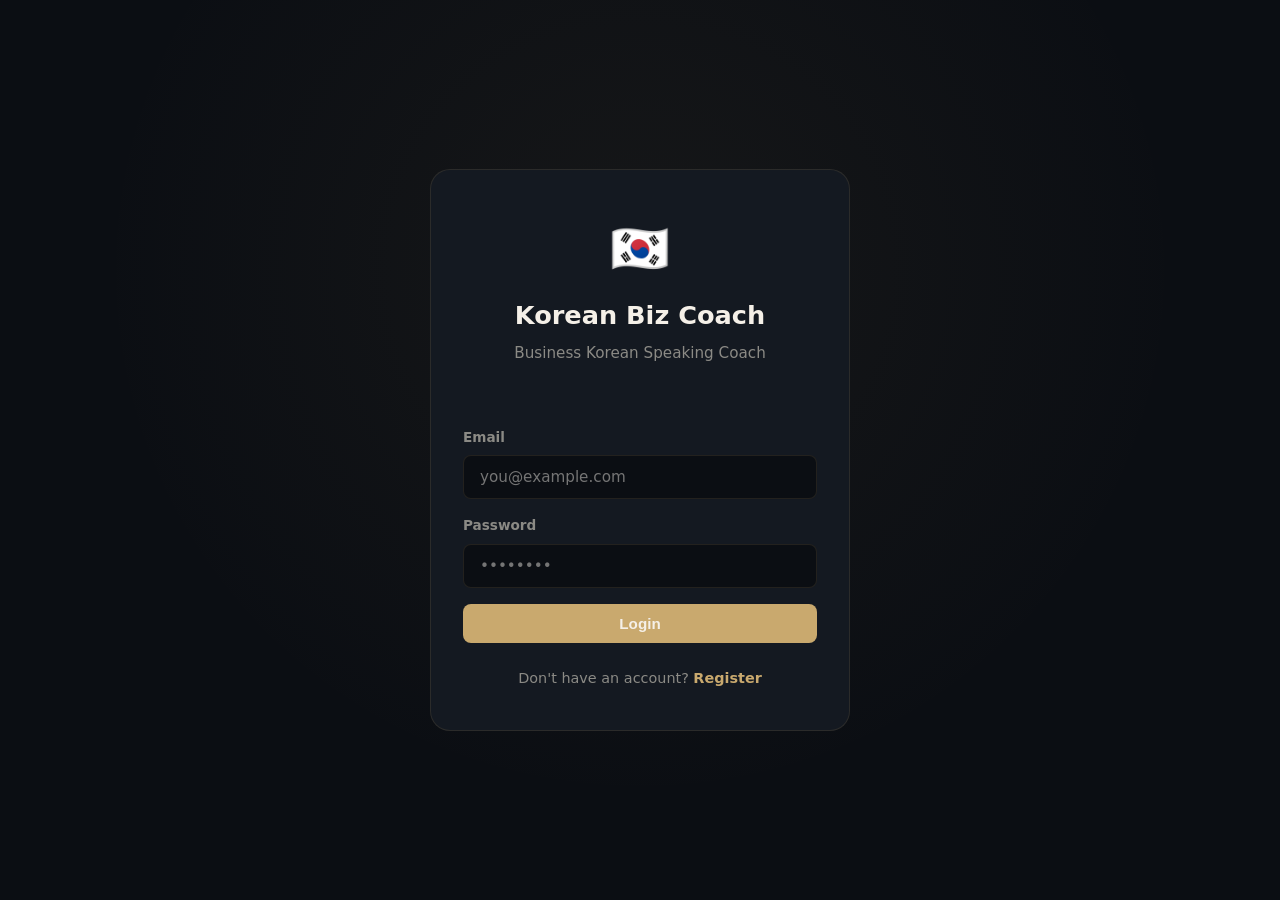
<file: static/index.html>
<!DOCTYPE html>
<html lang="en">
<head>
  <meta charset="UTF-8">
  <meta name="viewport" content="width=device-width, initial-scale=1.0">
  <meta name="theme-color" content="#c9a96e">
  <meta name="apple-mobile-web-app-capable" content="yes">
  <meta name="apple-mobile-web-app-status-bar-style" content="black-translucent">
  <title>Korean Biz Coach — Login</title>
  <link rel="stylesheet" href="/static/style.css?v=8">
  <link rel="manifest" href="/manifest.json">
  <link rel="apple-touch-icon" href="/static/icons/apple-touch-icon.png">
</head>
<body>
  <div class="auth-page">
    <div class="auth-card">
      <div class="brand-icon">🇰🇷</div>
      <h1>Korean Biz Coach</h1>
      <p class="subtitle">Business Korean Speaking Coach</p>

      <div id="authError" class="auth-error"></div>

      <!-- Microsoft Login Button -->
      <button id="msLoginBtn" class="btn btn-microsoft" style="display:none;">
        <svg width="20" height="20" viewBox="0 0 21 21" style="margin-right:8px;vertical-align:middle;">
          <rect x="1" y="1" width="9" height="9" fill="#f25022"/>
          <rect x="11" y="1" width="9" height="9" fill="#7fba00"/>
          <rect x="1" y="11" width="9" height="9" fill="#00a4ef"/>
          <rect x="11" y="11" width="9" height="9" fill="#ffb900"/>
        </svg>
        Sign in with Microsoft
      </button>

      <div id="divider" class="auth-divider" style="display:none;">
        <span>or</span>
      </div>

      <!-- Login Form -->
      <form id="loginForm">
        <div class="form-group">
          <label>Email</label>
          <input type="email" id="loginEmail" placeholder="you@example.com" required>
        </div>
        <div class="form-group">
          <label>Password</label>
          <input type="password" id="loginPassword" placeholder="••••••••" required>
        </div>
        <button type="submit" class="btn btn-full" id="loginBtn">Login</button>
      </form>

      <!-- Register Form (hidden by default) -->
      <form id="registerForm" style="display:none;">
        <div class="form-group">
          <label>Email</label>
          <input type="email" id="regEmail" placeholder="you@example.com" required>
        </div>
        <div class="form-group verify-row">
          <label>Verification Code</label>
          <div style="display:flex;gap:8px;">
            <input type="text" id="regCode" placeholder="6-digit code" required maxlength="6"
                   pattern="[0-9]{6}" style="flex:1;" inputmode="numeric" autocomplete="one-time-code">
            <button type="button" class="btn btn-send-code" id="sendCodeBtn">Send Code</button>
          </div>
        </div>
        <div class="form-group">
          <label>Nickname</label>
          <input type="text" id="regNickname" placeholder="Your nickname">
        </div>
        <div class="form-group">
          <label>Password</label>
          <input type="password" id="regPassword" placeholder="Min 6 chars" required minlength="6">
        </div>
        <div class="form-group">
          <label>Korean Level</label>
          <select id="regLevel">
            <option value="beginner">Beginner (TOPIK 1-2)</option>
            <option value="intermediate" selected>Intermediate (TOPIK 3-4)</option>
            <option value="advanced">Advanced (TOPIK 5-6)</option>
          </select>
        </div>
        <button type="submit" class="btn btn-full" id="regBtn">Register</button>
      </form>

      <p class="auth-toggle">
        <span id="toggleText">Don't have an account?</span>
        <a href="#" id="toggleAuth">Register</a>
      </p>
    </div>
  </div>

  <!-- MSAL.js CDN -->
  <script src="https://alcdn.msauth.net/browser/2.38.3/js/msal-browser.min.js"></script>
  <script>
    // If already logged in, redirect to chat
    if (localStorage.getItem('token')) {
      window.location.href = '/static/chat.html';
    }

    // ── MSAL.js Configuration ──
    const ENTRA_CLIENT_ID = 'c72b2342-8384-445b-85b1-a48893630519';
    const ENTRA_TENANT_ID = '16b3c013-d300-468d-ac64-7eda0820b6d3';
    const REDIRECT_URI = window.location.origin;

    let msalInstance = null;
    try {
      msalInstance = new msal.PublicClientApplication({
        auth: {
          clientId: ENTRA_CLIENT_ID,
          authority: `https://login.microsoftonline.com/${ENTRA_TENANT_ID}`,
          redirectUri: REDIRECT_URI,
        },
        cache: { cacheLocation: 'sessionStorage' },
      });
      // Show Microsoft button only if MSAL loaded
      document.getElementById('msLoginBtn').style.display = 'block';
      document.getElementById('divider').style.display = 'block';

      // Handle redirect callback
      msalInstance.handleRedirectPromise().then(response => {
        if (response && response.idToken) {
          handleMicrosoftToken(response.idToken);
        }
      });
    } catch (e) {
      console.warn('MSAL init failed, Microsoft login disabled:', e);
    }

    async function handleMicrosoftToken(idToken) {
      const authError = document.getElementById('authError');
      const btn = document.getElementById('msLoginBtn');
      btn.disabled = true; btn.textContent = 'Signing in...';
      try {
        const res = await fetch('/api/auth/microsoft', {
          method: 'POST',
          headers: { 'Content-Type': 'application/json' },
          body: JSON.stringify({ id_token: idToken }),
        });
        const data = await res.json();
        if (!res.ok) throw new Error(data.detail || 'Microsoft login failed');
        localStorage.setItem('token', data.access_token);
        localStorage.setItem('userId', data.user_id);
        window.location.href = '/static/chat.html';
      } catch (err) {
        authError.textContent = err.message;
        btn.disabled = false;
        btn.innerHTML = '<svg width="20" height="20" viewBox="0 0 21 21" style="margin-right:8px;vertical-align:middle;"><rect x="1" y="1" width="9" height="9" fill="#f25022"/><rect x="11" y="1" width="9" height="9" fill="#7fba00"/><rect x="1" y="11" width="9" height="9" fill="#00a4ef"/><rect x="11" y="11" width="9" height="9" fill="#ffb900"/></svg> Sign in with Microsoft';
      }
    }

    document.getElementById('msLoginBtn').addEventListener('click', async () => {
      if (!msalInstance) return;
      try {
        const response = await msalInstance.loginPopup({
          scopes: ['openid', 'profile', 'email'],
        });
        if (response.idToken) {
          handleMicrosoftToken(response.idToken);
        }
      } catch (err) {
        if (err.errorCode !== 'user_cancelled') {
          document.getElementById('authError').textContent = err.message;
        }
      }
    });

    // ── Existing email/password auth ──
    const loginForm = document.getElementById('loginForm');
    const registerForm = document.getElementById('registerForm');
    const toggleAuth = document.getElementById('toggleAuth');
    const toggleText = document.getElementById('toggleText');
    const authError = document.getElementById('authError');
    let isLogin = true;

    toggleAuth.addEventListener('click', (e) => {
      e.preventDefault();
      isLogin = !isLogin;
      loginForm.style.display = isLogin ? 'block' : 'none';
      registerForm.style.display = isLogin ? 'none' : 'block';
      toggleText.textContent = isLogin ? 'Don\'t have an account?' : 'Already have an account?';
      toggleAuth.textContent = isLogin ? 'Register' : 'Login';
      authError.textContent = '';
    });

    async function apiCall(url, body) {
      const res = await fetch(url, {
        method: 'POST',
        headers: { 'Content-Type': 'application/json' },
        body: JSON.stringify(body),
      });
      const data = await res.json();
      if (!res.ok) throw new Error(data.detail || 'Request failed');
      return data;
    }

    loginForm.addEventListener('submit', async (e) => {
      e.preventDefault();
      authError.textContent = '';
      const btn = document.getElementById('loginBtn');
      btn.disabled = true; btn.textContent = 'Logging in...';
      try {
        const data = await apiCall('/api/auth/login', {
          email: document.getElementById('loginEmail').value,
          password: document.getElementById('loginPassword').value,
        });
        localStorage.setItem('token', data.access_token);
        localStorage.setItem('userId', data.user_id);
        window.location.href = '/static/chat.html';
      } catch (err) {
        authError.textContent = err.message;
      } finally {
        btn.disabled = false; btn.textContent = 'Login';
      }
    });

    // ── Send Verification Code ──
    let codeCountdown = 0;
    document.getElementById('sendCodeBtn').addEventListener('click', async () => {
      const emailInput = document.getElementById('regEmail');
      if (!emailInput.value || !emailInput.checkValidity()) {
        authError.textContent = 'Please enter a valid email first';
        return;
      }
      if (codeCountdown > 0) return;
      const btn = document.getElementById('sendCodeBtn');
      btn.disabled = true; btn.textContent = 'Sending...';
      authError.textContent = '';
      try {
        await apiCall('/api/auth/send-code', { email: emailInput.value });
        // Start 60s countdown
        codeCountdown = 60;
        btn.textContent = `${codeCountdown}s`;
        const timer = setInterval(() => {
          codeCountdown--;
          if (codeCountdown <= 0) {
            clearInterval(timer);
            btn.disabled = false;
            btn.textContent = 'Send Code';
          } else {
            btn.textContent = `${codeCountdown}s`;
          }
        }, 1000);
        document.getElementById('regCode').focus();
      } catch (err) {
        authError.textContent = err.message;
        btn.disabled = false; btn.textContent = 'Send Code';
      }
    });

    registerForm.addEventListener('submit', async (e) => {
      e.preventDefault();
      authError.textContent = '';
      const btn = document.getElementById('regBtn');
      btn.disabled = true; btn.textContent = 'Registering...';
      try {
        const data = await apiCall('/api/auth/register', {
          email: document.getElementById('regEmail').value,
          password: document.getElementById('regPassword').value,
          verification_code: document.getElementById('regCode').value,
          nickname: document.getElementById('regNickname').value,
          korean_level: document.getElementById('regLevel').value,
        });
        localStorage.setItem('token', data.access_token);
        localStorage.setItem('userId', data.user_id);
        window.location.href = '/static/chat.html';
      } catch (err) {
        authError.textContent = err.message;
      } finally {
        btn.disabled = false; btn.textContent = 'Register';
      }
    });
  </script>
  <script>
    if ('serviceWorker' in navigator) {
      navigator.serviceWorker.register('/service-worker.js').catch(() => {});
    }
  </script>
</body>
</html>
</file>
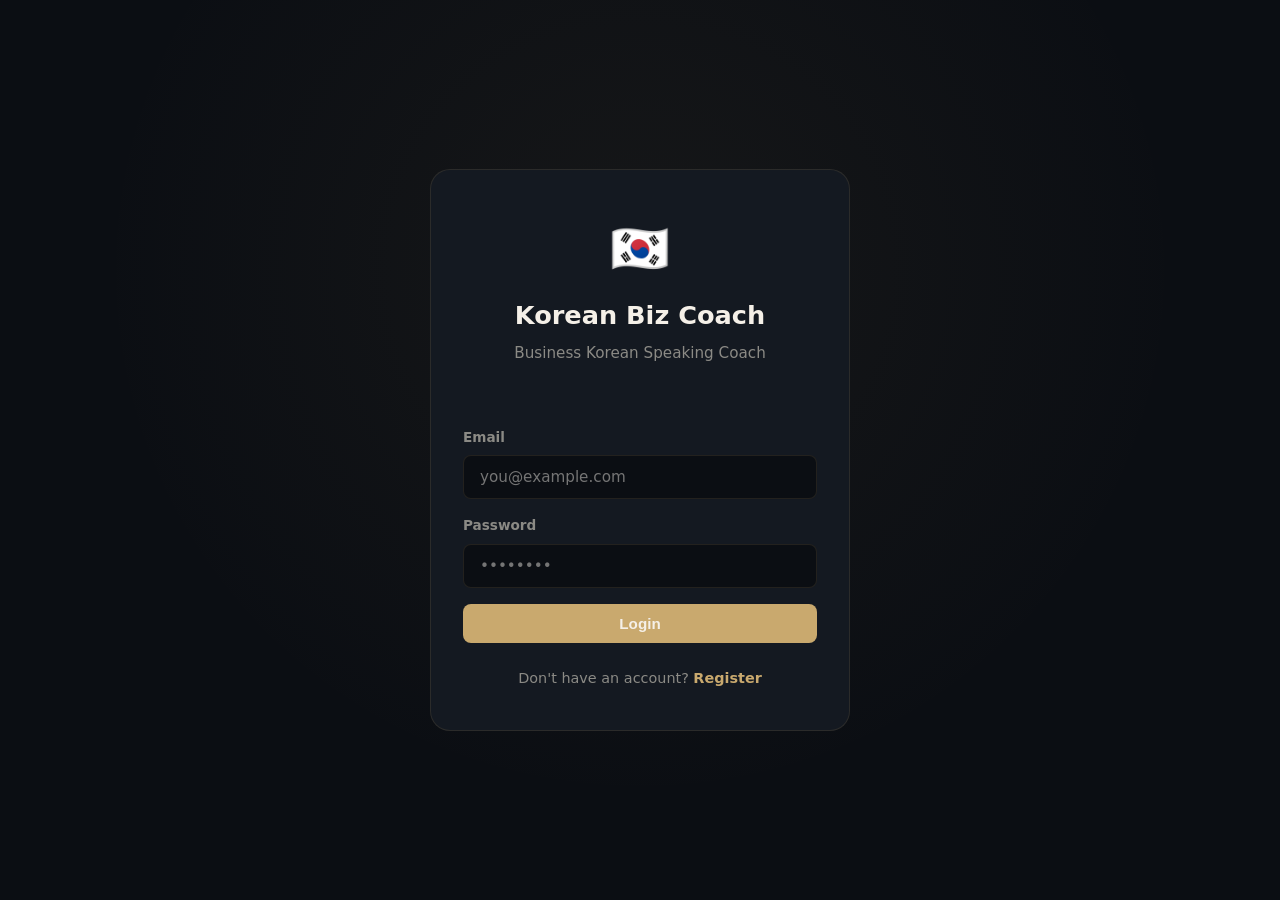
<file: static/chat.html>
<!DOCTYPE html>
<html lang="en">
<head>
  <meta charset="UTF-8">
  <meta name="viewport" content="width=device-width, initial-scale=1.0">
  <meta name="theme-color" content="#c9a96e">
  <meta name="apple-mobile-web-app-capable" content="yes">
  <meta name="apple-mobile-web-app-status-bar-style" content="black-translucent">
  <title>Korean Biz Coach — Voice & Chat</title>
  <link rel="stylesheet" href="/static/style.css?v=8">
  <link rel="manifest" href="/manifest.json">
  <link rel="apple-touch-icon" href="/static/icons/apple-touch-icon.png">
</head>
<body>
  <!-- Navbar -->
  <nav class="navbar">
    <a href="/static/chat.html" class="nav-brand">
      <span class="brand-icon" id="sidebarToggle">🇰🇷</span> <span class="brand-text">KBCoach</span>
    </a>
    <ul class="nav-links">
      <li><a href="/static/chat.html" class="active">Chat</a></li>
      <li><a href="/static/vocab.html">Vocabulary</a></li>
      <li><a href="/static/progress.html">Progress</a></li>
      <li>
        <div class="profile-dropdown" id="profileDropdown">
          <button class="profile-trigger" id="profileTrigger">
            <span class="avatar" id="userAvatar">?</span>
            <span class="profile-name" id="userNickname"></span>
            <span class="profile-chevron">▾</span>
          </button>
          <div class="profile-menu" id="profileMenu">
            <div class="profile-menu-header">
              <span class="avatar avatar-lg" id="menuAvatar">?</span>
              <div class="profile-menu-info">
                <span class="profile-menu-name" id="menuNickname"></span>
                <span class="profile-menu-email" id="menuEmail"></span>
              </div>
            </div>
            <div class="profile-menu-divider"></div>
            <button class="profile-menu-item" id="logoutBtn">
              <span class="profile-menu-icon">🚪</span> Logout
            </button>
          </div>
        </div>
      </li>
    </ul>
  </nav>

  <!-- Chat Layout -->
  <div class="page-body">
    <div class="sidebar-overlay" id="sidebarOverlay"></div>
    <div class="chat-layout">
      <!-- Sidebar -->
      <aside class="chat-sidebar" id="chatSidebar">
        <button class="btn btn-full btn-sm" id="newThreadBtn" style="margin-bottom:1rem;">
          ✨ New Chat
        </button>

        <!-- Voice / Text Mode Toggle -->
        <div class="mode-toggle" style="margin-bottom:1rem;">
          <button class="mode-btn active" id="textModeBtn" data-mode="text">💬 Text</button>
          <button class="mode-btn" id="voiceModeBtn" data-mode="voice">🎙️ Voice</button>
        </div>

        <h3>Quick Topics</h3>
        <button class="quick-action" data-msg="Teach me common Korean expressions for meetings">
          <span class="qa-icon">🏢</span> Meeting Korean
        </button>
        <button class="quick-action" data-msg="Teach me how to write a business email in Korean">
          <span class="qa-icon">📧</span> Business Email
        </button>
        <button class="quick-action" data-msg="Give me a Korean drama business dialogue practice">
          <span class="qa-icon">🎬</span> K-Drama Dialogue
        </button>
        <button class="quick-action" data-msg="Teach me how to use -거든요, -잖아요, -더라고요 in business">
          <span class="qa-icon">📝</span> Sentence Endings
        </button>
        <button class="quick-action" data-msg="Teach me Korean connectors: -는데, -면서, -다가, -더니, -길래 with business examples">
          <span class="qa-icon">🔗</span> Connectors
        </button>
        <button class="quick-action" data-msg="Simulate a Korean job interview scenario">
          <span class="qa-icon">👔</span> Interview Practice
        </button>
        <button class="quick-action" data-msg="Teach me the difference between 합니다체, 해요체, and 반말">
          <span class="qa-icon">🎯</span> Formality Levels
        </button>
        <button class="quick-action" data-msg="Give me a Korean quiz!">
          <span class="qa-icon">🧠</span> Korean Quiz
        </button>
        <button class="quick-action" data-msg="Teach me Korean phone call etiquette for business">
          <span class="qa-icon">📞</span> Phone Etiquette
        </button>

        <h3 style="margin-top:1.2rem;">History</h3>
        <div id="historyList" class="history-list">
          <div class="history-empty">No history yet</div>
        </div>

        <!-- Mobile user section -->
        <div class="sidebar-user">
          <span class="avatar" id="sidebarAvatar">?</span>
          <span id="sidebarNickname" class="sidebar-nickname"></span>
          <button id="sidebarLogoutBtn" class="sidebar-logout-btn">🚪 Logout</button>
        </div>
      </aside>

      <!-- Main Chat -->
      <main class="chat-main">
        <div class="chat-messages" id="chatMessages">
          <div class="chat-welcome">
            <div class="welcome-icon">🇰🇷</div>
            <h2>안녕하세요! Welcome to Korean Biz Coach</h2>
            <p>Your business Korean coach is ready. Choose <strong>Text</strong> or <strong>Voice</strong> mode to start!</p>
            <p style="margin-top:0.5rem;color:var(--korean);">
              🎙️ Voice mode: Real-time conversation with 수진 (Korean coach)<br>
              💬 Text mode: Detailed lessons with tools & examples
            </p>
          </div>
        </div>

        <!-- Voice Panel (shown in voice mode) -->
        <div class="voice-panel" id="voicePanel" style="display:none;">
          <div class="voice-status" id="voiceStatus">
            <div class="voice-avatar">수진</div>
            <div class="voice-status-text" id="voiceStatusText">Press & hold to talk</div>
            <div class="voice-waveform" id="voiceWaveform">
              <div class="wave-bar"></div><div class="wave-bar"></div><div class="wave-bar"></div>
              <div class="wave-bar"></div><div class="wave-bar"></div><div class="wave-bar"></div>
              <div class="wave-bar"></div><div class="wave-bar"></div><div class="wave-bar"></div>
            </div>
          </div>
          <div class="voice-controls">
            <select id="voiceLang" class="voice-lang-select">
              <option value="ko-KR">한국어</option>
              <option value="auto">Auto</option>
              <option value="en-US">English</option>
              <option value="zh-CN">Chinese</option>
            </select>
            <button class="voice-record-btn" id="voiceRecordBtn" title="Hold to talk">
              <span class="mic-icon">🎤</span>
            </button>
            <button class="voice-stop-btn" id="voiceStopBtn" title="Stop audio" style="display:none;">⏹</button>
          </div>
        </div>

        <!-- Text Input Bar (shown in text mode) -->
        <div class="chat-input-bar" id="textInputBar">
          <textarea id="chatInput" placeholder="Type what Korean you want to learn..." rows="1"></textarea>
          <select id="inlineLangSelect" class="inline-lang-select" title="Voice language">
            <option value="auto">Auto</option>
            <option value="ko-KR">한국어</option>
            <option value="en-US">English</option>
            <option value="zh-CN">Chinese</option>
          </select>
          <button class="btn btn-icon voice-btn" id="inlineVoiceBtn" title="Voice input">🎤</button>
          <button class="btn btn-icon" id="sendBtn" title="Send">➤</button>
          <button class="btn btn-icon cancel-btn" id="cancelBtn" title="Cancel" style="display:none;">✕</button>
        </div>
      </main>
    </div>
  </div>

  <!-- Toast Container -->
  <div class="toast-container" id="toastContainer"></div>

  <script src="/static/app.js"></script>
  <script>
    // ── Auth Check ──
    if (!Auth.token) { window.location.href = '/static/index.html'; }

    // ── State ──
    let currentThreadId = null;
    let isWaiting = false;
    let currentMode = 'text'; // 'text' or 'voice'
    let wsVoice = null;       // WebSocket for voice
    let mediaRecorder = null;
    let audioChunks = [];
    let currentAudio = null;  // currently playing audio
    let isRecording = false;
    let audioStore = {};      // msgId → audio URL (data: or blob:) for replay
    let msgCounter = 0;       // message counter for unique IDs
    let lastRecordedBlobUrl = null; // stores user's last recorded audio for replay

    // ── Mobile Sidebar Toggle ──
    const sidebarToggle = document.getElementById('sidebarToggle');
    const chatSidebar = document.getElementById('chatSidebar');
    const sidebarOverlay = document.getElementById('sidebarOverlay');
    function closeSidebar() {
      chatSidebar.classList.remove('open');
      sidebarOverlay.classList.remove('active');
    }
    if (sidebarToggle) {
      sidebarToggle.addEventListener('click', (e) => {
        // Only toggle sidebar on mobile
        if (window.innerWidth <= 768) {
          e.preventDefault();
          e.stopPropagation();
          chatSidebar.classList.toggle('open');
          sidebarOverlay.classList.toggle('active');
        }
      });
      sidebarOverlay.addEventListener('click', closeSidebar);
    }

    // ── Load User Profile ──
    (async () => {
      try {
        const profile = await Api.get('/api/auth/profile');
        const initial = (profile.nickname || profile.email)[0].toUpperCase();
        const name = profile.nickname || profile.email.split('@')[0];
        const email = profile.email || '';
        document.getElementById('userAvatar').textContent = initial;
        document.getElementById('userNickname').textContent = name;
        document.getElementById('menuAvatar').textContent = initial;
        document.getElementById('menuNickname').textContent = name;
        document.getElementById('menuEmail').textContent = email;
        // Sync to sidebar
        document.getElementById('sidebarAvatar').textContent = initial;
        document.getElementById('sidebarNickname').textContent = name;
      } catch { /* ignore */ }
    })();

    // ── Profile Dropdown Toggle ──
    const profileTrigger = document.getElementById('profileTrigger');
    const profileMenu = document.getElementById('profileMenu');
    if (profileTrigger) {
      profileTrigger.addEventListener('click', (e) => {
        e.stopPropagation();
        profileMenu.classList.toggle('open');
      });
      document.addEventListener('click', () => profileMenu.classList.remove('open'));
      profileMenu.addEventListener('click', (e) => e.stopPropagation());
    }

    // ── Logout ──
    document.getElementById('logoutBtn').addEventListener('click', () => Auth.logout());
    document.getElementById('sidebarLogoutBtn').addEventListener('click', () => Auth.logout());

    // ── DOM Refs ──
    const chatMessages = document.getElementById('chatMessages');
    const chatInput = document.getElementById('chatInput');
    const sendBtn = document.getElementById('sendBtn');
    const inlineVoiceBtn = document.getElementById('inlineVoiceBtn');
    const newThreadBtn = document.getElementById('newThreadBtn');
    const voicePanel = document.getElementById('voicePanel');
    const textInputBar = document.getElementById('textInputBar');
    const voiceRecordBtn = document.getElementById('voiceRecordBtn');
    const voiceStopBtn = document.getElementById('voiceStopBtn');
    const voiceStatusText = document.getElementById('voiceStatusText');
    const voiceWaveform = document.getElementById('voiceWaveform');
    const cancelBtn = document.getElementById('cancelBtn');
    let currentAbortController = null;

    // ═══════════════════════════════════════════════════════
    // Mode Toggle (Text ↔ Voice)
    // ═══════════════════════════════════════════════════════
    document.querySelectorAll('.mode-btn').forEach(btn => {
      btn.addEventListener('click', () => {
        document.querySelectorAll('.mode-btn').forEach(b => b.classList.remove('active'));
        btn.classList.add('active');
        currentMode = btn.dataset.mode;

        if (currentMode === 'voice') {
          voicePanel.style.display = 'flex';
          textInputBar.style.display = 'none';
          connectVoiceWS();
        } else {
          voicePanel.style.display = 'none';
          textInputBar.style.display = 'flex';
          disconnectVoiceWS();
        }
      });
    });

    // ═══════════════════════════════════════════════════════
    // WebSocket Voice Connection
    // ═══════════════════════════════════════════════════════
    function connectVoiceWS() {
      if (wsVoice && wsVoice.readyState === WebSocket.OPEN) return;

      const protocol = location.protocol === 'https:' ? 'wss:' : 'ws:';
      const wsUrl = `${protocol}//${location.host}/ws/voice`;
      wsVoice = new WebSocket(wsUrl);

      wsVoice.binaryType = 'arraybuffer';

      wsVoice.onopen = () => {
        // Send init message with token
        wsVoice.send(JSON.stringify({
          type: 'start',
          token: Auth.token,
          language: document.getElementById('voiceLang').value,
        }));
        setVoiceStatus('connecting', 'Connecting...');
      };

      wsVoice.onmessage = (event) => {
        if (event.data instanceof ArrayBuffer) {
          // Binary: TTS audio
          playAudioBuffer(event.data);
          return;
        }

        // Text: JSON message
        try {
          const data = JSON.parse(event.data);
          handleVoiceMessage(data);
        } catch (e) {
          console.error('WS parse error:', e);
        }
      };

      wsVoice.onclose = (e) => {
        console.log('Voice WS closed:', e.code, e.reason);
        setVoiceStatus('disconnected', 'Disconnected. Switch to Voice mode to reconnect.');
      };

      wsVoice.onerror = (e) => {
        console.error('Voice WS error:', e);
        setVoiceStatus('error', 'Connection error');
      };
    }

    function disconnectVoiceWS() {
      if (wsVoice) {
        wsVoice.close();
        wsVoice = null;
      }
    }

    function handleVoiceMessage(data) {
      switch (data.type) {
        case 'ready':
          currentThreadId = data.thread_id;
          setVoiceStatus('ready', 'Ready — press & hold to talk');
          break;

        case 'transcript':
          if (data.text) {
            const userMsgId = appendMessage('user', '🎤 ' + data.text);
            // Attach recorded audio for replay
            if (lastRecordedBlobUrl) {
              audioStore[userMsgId] = lastRecordedBlobUrl;
              addReplayToMessage(userMsgId);
              lastRecordedBlobUrl = null;
            }
          } else if (data.message) {
            setVoiceStatus('ready', data.message);
          }
          break;

        case 'reply':
          currentThreadId = data.thread_id;
          appendMessage('assistant', data.text);
          break;

        case 'status':
          if (data.status === 'processing') {
            setVoiceStatus('processing', '수진 is thinking...');
          } else if (data.status === 'speaking') {
            setVoiceStatus('speaking', '수진 is speaking...');
          } else if (data.status === 'ready') {
            setVoiceStatus('ready', 'Ready — press & hold to talk');
          }
          break;

        case 'error':
          Toast.show(data.message, 'error');
          setVoiceStatus('ready', 'Ready — press & hold to talk');
          break;
      }
    }

    function setVoiceStatus(state, text) {
      voiceStatusText.textContent = text;
      voiceWaveform.className = 'voice-waveform' + (state === 'speaking' ? ' active' : state === 'processing' ? ' pulse' : '');

      const avatar = document.querySelector('.voice-avatar');
      if (avatar) {
        avatar.className = 'voice-avatar' + (state === 'speaking' ? ' speaking' : state === 'processing' ? ' thinking' : '');
      }
    }

    function playAudioBuffer(arrayBuffer) {
      if (currentAudio) {
        currentAudio.pause();
        currentAudio = null;
      }
      const blob = new Blob([arrayBuffer], { type: 'audio/mpeg' });
      const url = URL.createObjectURL(blob);
      currentAudio = new Audio(url);

      // Store audio for replay on the last assistant message
      const reader = new FileReader();
      reader.onloadend = () => {
        const dataUrl = reader.result; // full data URL
        const lastAssistant = chatMessages.querySelector('.message.assistant:last-of-type');
        if (lastAssistant && lastAssistant.id) {
          audioStore[lastAssistant.id] = dataUrl;
          addReplayToMessage(lastAssistant.id);
        }
      };
      reader.readAsDataURL(blob);

      currentAudio.onended = () => {
        URL.revokeObjectURL(url);
        currentAudio = null;
        setVoiceStatus('ready', 'Ready — press & hold to talk');
      };
      currentAudio.play().catch(() => {});
    }

    // ── Stop currently playing audio ──
    voiceStopBtn.addEventListener('click', () => {
      if (currentAudio) {
        currentAudio.pause();
        currentAudio = null;
      }
      voiceStopBtn.style.display = 'none';
      setVoiceStatus('ready', 'Ready — press & hold to talk');
    });

    // ═══════════════════════════════════════════════════════
    // Voice Recording (Push-to-talk)
    // ═══════════════════════════════════════════════════════
    async function startRecording() {
      if (isRecording) return;
      try {
        const stream = await navigator.mediaDevices.getUserMedia({ audio: true });
        mediaRecorder = new MediaRecorder(stream, { mimeType: 'audio/webm' });
        audioChunks = [];

        mediaRecorder.ondataavailable = (e) => { audioChunks.push(e.data); };

        mediaRecorder.onstop = async () => {
          stream.getTracks().forEach(t => t.stop());
          isRecording = false;
          voiceRecordBtn.classList.remove('recording');
          voiceRecordBtn.querySelector('.mic-icon').textContent = '🎤';

          const blob = new Blob(audioChunks, { type: 'audio/webm' });
          if (blob.size < 1000) {
            setVoiceStatus('ready', 'Recording too short, try again');
            return;
          }

          // Store user audio for replay
          lastRecordedBlobUrl = URL.createObjectURL(blob);

          setVoiceStatus('processing', 'Processing your voice...');

          // Convert to WAV and send via WebSocket
          const wavBase64 = await blobToWavBase64(blob);
          const wavBytes = base64ToBytes(wavBase64);

          // Send binary audio via WebSocket
          if (wsVoice && wsVoice.readyState === WebSocket.OPEN) {
            wsVoice.send(wavBytes);
            wsVoice.send(JSON.stringify({ type: 'end_audio' }));
          } else {
            // Fallback to REST API
            await sendVoiceREST(wavBase64);
          }
        };

        mediaRecorder.start();
        isRecording = true;
        voiceRecordBtn.classList.add('recording');
        voiceRecordBtn.querySelector('.mic-icon').textContent = '⏹';
        setVoiceStatus('recording', 'Listening... release to send');
      } catch (err) {
        Toast.show('Cannot access microphone: ' + err.message, 'error');
      }
    }

    function stopRecording() {
      if (mediaRecorder && mediaRecorder.state === 'recording') {
        mediaRecorder.stop();
      }
    }

    // Push-to-talk: mousedown/mouseup and touch
    voiceRecordBtn.addEventListener('mousedown', (e) => {
      e.preventDefault();
      if (isRecording) { stopRecording(); } else { startRecording(); }
    });

    voiceRecordBtn.addEventListener('touchstart', (e) => {
      e.preventDefault();
      startRecording();
    });

    voiceRecordBtn.addEventListener('touchend', (e) => {
      e.preventDefault();
      stopRecording();
    });

    // ── Inline voice button (text mode) — toggle record ──
    inlineVoiceBtn.addEventListener('click', async () => {
      if (isRecording) {
        stopRecording();
        return;
      }

      try {
        const stream = await navigator.mediaDevices.getUserMedia({ audio: true });
        mediaRecorder = new MediaRecorder(stream, { mimeType: 'audio/webm' });
        audioChunks = [];
        mediaRecorder.ondataavailable = (e) => { audioChunks.push(e.data); };

        mediaRecorder.onstop = async () => {
          stream.getTracks().forEach(t => t.stop());
          isRecording = false;
          inlineVoiceBtn.classList.remove('recording');
          inlineVoiceBtn.textContent = '🎤';

          const blob = new Blob(audioChunks, { type: 'audio/webm' });
          if (blob.size < 1000) return;

          // Store user audio blob URL for replay
          const userAudioUrl = URL.createObjectURL(blob);

          const welcome = chatMessages.querySelector('.chat-welcome');
          if (welcome) welcome.remove();

          const userMsgId = appendMessage('user', '🎤 [Voice Message]');
          // Store and add replay button for user's own audio
          audioStore[userMsgId] = userAudioUrl;
          addReplayToMessage(userMsgId);

          const typing = showTyping();

          try {
            const base64 = await blobToWavBase64(blob);
            const lang = document.getElementById('inlineLangSelect')?.value || document.getElementById('voiceLang')?.value || 'ko-KR';
            const data = await Api.post('/api/chat/voice', {
              audio_base64: base64,
              thread_id: currentThreadId,
              language: lang,
            });
            currentThreadId = data.thread_id;
            typing.remove();

            // Update user message with transcript
            const userMsgs = chatMessages.querySelectorAll('.message.user');
            const lastUser = userMsgs[userMsgs.length - 1];
            if (lastUser) lastUser.childNodes[0].textContent = '🎤 ' + data.user_transcript;

            const replyMsgId = appendMessage('assistant', data.reply_text, data.reply_audio_base64);

            if (data.reply_audio_base64) {
              playAudioWithPlayer(replyMsgId, audioStore[replyMsgId]);
            }
          } catch (err) {
            typing.remove();
            appendMessage('assistant', '⚠️ Voice processing failed: ' + err.message);
          }
        };

        mediaRecorder.start();
        isRecording = true;
        inlineVoiceBtn.classList.add('recording');
        inlineVoiceBtn.textContent = '⏹';
        Toast.show('Recording... click again to stop', 'info');
      } catch (err) {
        Toast.show('Cannot access microphone: ' + err.message, 'error');
      }
    });

    // ── REST fallback for voice ──
    async function sendVoiceREST(wavBase64) {
      try {
        const lang = document.getElementById('inlineLangSelect')?.value || document.getElementById('voiceLang')?.value || 'ko-KR';
        const data = await Api.post('/api/chat/voice', {
          audio_base64: wavBase64,
          thread_id: currentThreadId,
          language: lang,
        });
        currentThreadId = data.thread_id;

        if (data.user_transcript) {
          const userMsgId = appendMessage('user', '🎤 ' + data.user_transcript);
          if (lastRecordedBlobUrl) {
            audioStore[userMsgId] = lastRecordedBlobUrl;
            addReplayToMessage(userMsgId);
            lastRecordedBlobUrl = null;
          }
        }
        appendMessage('assistant', data.reply_text, data.reply_audio_base64);

        if (data.reply_audio_base64) {
          const lastAst = chatMessages.querySelector('.message.assistant:last-of-type');
          if (lastAst) playAudioWithPlayer(lastAst.id, audioStore[lastAst.id]);
        }
        setVoiceStatus('ready', 'Ready — press & hold to talk');
      } catch (err) {
        Toast.show('Voice failed: ' + err.message, 'error');
        setVoiceStatus('ready', 'Ready — press & hold to talk');
      }
    }

    // ═══════════════════════════════════════════════════════
    // Audio Utilities
    // ═══════════════════════════════════════════════════════
    function base64ToBytes(b64) {
      const bin = atob(b64);
      const bytes = new Uint8Array(bin.length);
      for (let i = 0; i < bin.length; i++) bytes[i] = bin.charCodeAt(i);
      return bytes;
    }

    async function blobToWavBase64(blob) {
      // Step 1: Decode WebM at the browser's native sample rate (reliable)
      const tempCtx = new (window.AudioContext || window.webkitAudioContext)();
      const arrayBuf = await blob.arrayBuffer();
      const audioBuf = await tempCtx.decodeAudioData(arrayBuf);
      tempCtx.close();

      // Step 2: Resample to 16kHz mono using OfflineAudioContext (reliable resampling)
      const targetSR = 16000;
      const numSamples = Math.ceil(audioBuf.duration * targetSR);
      const offlineCtx = new OfflineAudioContext(1, numSamples, targetSR);
      const source = offlineCtx.createBufferSource();
      source.buffer = audioBuf;
      source.connect(offlineCtx.destination);
      source.start();
      const renderedBuf = await offlineCtx.startRendering();

      // Step 3: Convert Float32 PCM to Int16
      const pcm = renderedBuf.getChannelData(0);
      const int16 = new Int16Array(pcm.length);
      for (let i = 0; i < pcm.length; i++) {
        const s = Math.max(-1, Math.min(1, pcm[i]));
        int16[i] = s < 0 ? s * 0x8000 : s * 0x7FFF;
      }

      // Step 4: Build WAV file
      const sr = targetSR;
      const wavBuf = new ArrayBuffer(44 + int16.length * 2);
      const v = new DataView(wavBuf);
      const writeStr = (o, s) => { for (let i = 0; i < s.length; i++) v.setUint8(o + i, s.charCodeAt(i)); };
      writeStr(0, 'RIFF');
      v.setUint32(4, 36 + int16.length * 2, true);
      writeStr(8, 'WAVE');
      writeStr(12, 'fmt ');
      v.setUint32(16, 16, true);
      v.setUint16(20, 1, true);
      v.setUint16(22, 1, true);
      v.setUint32(24, sr, true);
      v.setUint32(28, sr * 2, true);
      v.setUint16(32, 2, true);
      v.setUint16(34, 16, true);
      writeStr(36, 'data');
      v.setUint32(40, int16.length * 2, true);
      for (let i = 0; i < int16.length; i++) v.setInt16(44 + i * 2, int16[i], true);

      const bytes = new Uint8Array(wavBuf);
      let bin = '';
      for (let i = 0; i < bytes.length; i++) bin += String.fromCharCode(bytes[i]);
      return btoa(bin);
    }

    // ═══════════════════════════════════════════════════════
    // Text Chat
    // ═══════════════════════════════════════════════════════
    chatInput.addEventListener('input', () => {
      chatInput.style.height = 'auto';
      chatInput.style.height = Math.min(chatInput.scrollHeight, 120) + 'px';
    });

    async function sendMessage(text) {
      if (!text.trim() || isWaiting) return;
      isWaiting = true;
      sendBtn.disabled = true;
      sendBtn.style.display = 'none';
      cancelBtn.style.display = '';

      currentAbortController = new AbortController();

      const welcome = chatMessages.querySelector('.chat-welcome');
      if (welcome) welcome.remove();

      appendMessage('user', text);
      chatInput.value = '';
      chatInput.style.height = 'auto';

      const typing = showTyping();

      try {
        // SSE streaming request
        const res = await fetch('/api/chat/stream', {
          method: 'POST',
          headers: { 'Content-Type': 'application/json', 'Authorization': 'Bearer ' + Auth.token },
          body: JSON.stringify({ message: text, thread_id: currentThreadId }),
          signal: currentAbortController.signal,
        });

        if (res.status === 401) { Auth.logout(); throw new Error('Session expired'); }
        if (!res.ok) {
          const err = await res.json().catch(() => ({}));
          throw new Error(err.detail || `Request failed (${res.status})`);
        }

        typing.remove();

        // Create empty assistant message div for streaming
        const msgId = 'msg_' + (++msgCounter);
        const div = document.createElement('div');
        div.className = 'message assistant';
        div.id = msgId;
        div.innerHTML = '';
        const time = document.createElement('div');
        time.className = 'msg-time';
        time.textContent = new Date().toLocaleTimeString('en-US', { hour: '2-digit', minute: '2-digit' });
        div.appendChild(time);
        div.appendChild(createAudioPlayer(msgId));
        chatMessages.appendChild(div);

        let fullReply = '';
        const reader = res.body.getReader();
        const decoder = new TextDecoder();
        let buffer = '';

        while (true) {
          const { done, value } = await reader.read();
          if (done) break;
          buffer += decoder.decode(value, { stream: true });

          const lines = buffer.split('\n');
          buffer = lines.pop(); // keep incomplete line

          for (const line of lines) {
            if (!line.startsWith('data: ')) continue;
            try {
              const evt = JSON.parse(line.slice(6));
              if (evt.type === 'meta') {
                currentThreadId = evt.thread_id;
              } else if (evt.type === 'delta') {
                fullReply += evt.text;
                // Re-render markdown with accumulated text (skip time + audio player)
                const timeEl = div.querySelector('.msg-time');
                const playerEl = div.querySelector('.audio-player');
                div.innerHTML = renderMarkdown(fullReply);
                div.appendChild(timeEl);
                div.appendChild(playerEl);
                chatMessages.scrollTop = chatMessages.scrollHeight;
              } else if (evt.type === 'error') {
                fullReply += '⚠️ ' + evt.text;
                div.innerHTML = renderMarkdown(fullReply);
              } else if (evt.type === 'done') {
                // streaming complete
              }
            } catch { /* skip malformed */ }
          }
        }

        div.dataset.rawText = fullReply;
        loadHistory();
      } catch (err) {
        typing.remove();
        if (err.name === 'AbortError') {
          appendMessage('assistant', '⏹ Request cancelled.');
        } else {
          appendMessage('assistant', '⚠️ Send failed: ' + err.message);
        }
      } finally {
        isWaiting = false;
        sendBtn.disabled = false;
        sendBtn.style.display = '';
        cancelBtn.style.display = 'none';
        currentAbortController = null;
        chatInput.focus();
      }
    }

    cancelBtn.addEventListener('click', () => {
      if (currentAbortController) currentAbortController.abort();
    });

    // ═══════════════════════════════════════════════════════
    // UI Helpers
    // ═══════════════════════════════════════════════════════
    function appendMessage(role, text, audioBase64) {
      const msgId = 'msg_' + (++msgCounter);
      const div = document.createElement('div');
      div.className = `message ${role}`;
      div.id = msgId;
      if (role === 'assistant') {
        div.innerHTML = renderMarkdown(text);
        div.dataset.rawText = text;
      } else {
        div.textContent = text;
      }
      const time = document.createElement('div');
      time.className = 'msg-time';
      time.textContent = new Date().toLocaleTimeString('en-US', { hour: '2-digit', minute: '2-digit' });
      div.appendChild(time);

      // Store audio if provided
      if (audioBase64) {
        audioStore[msgId] = 'data:audio/mpeg;base64,' + audioBase64;
      }

      // Add audio player for messages with audio (or assistant msgs for on-demand TTS)
      if (role === 'assistant' || audioBase64) {
        div.appendChild(createAudioPlayer(msgId));
      }

      chatMessages.appendChild(div);
      chatMessages.scrollTop = chatMessages.scrollHeight;
      return msgId;
    }

    function showTyping() {
      const typing = document.createElement('div');
      typing.className = 'typing-indicator';
      typing.innerHTML = '<span></span><span></span><span></span>';
      chatMessages.appendChild(typing);
      chatMessages.scrollTop = chatMessages.scrollHeight;
      return typing;
    }

    function renderMarkdown(text) {
      return text
        .replace(/</g, '&lt;').replace(/>/g, '&gt;')
        .replace(/^### (.+)$/gm, '<h3>$1</h3>')
        .replace(/^## (.+)$/gm, '<h2>$1</h2>')
        .replace(/\*\*(.+?)\*\*/g, '<strong>$1</strong>')
        .replace(/`([^`]+)`/g, '<code>$1</code>')
        .replace(/^- (.+)$/gm, '<li>$1</li>')
        .replace(/(<li>.*<\/li>)/s, '<ul>$1</ul>')
        .replace(/^> (.+)$/gm, '<blockquote>$1</blockquote>')
        .replace(/\n\n/g, '<br><br>')
        .replace(/\n/g, '<br>');
    }

    // ═══════════════════════════════════════════════════════
    // Audio Player (play/pause + seekable progress bar)
    // ═══════════════════════════════════════════════════════
    let activePlayerId = null; // msgId of currently playing audio player

    function fmtTime(s) {
      if (!s || !isFinite(s)) return '0:00';
      const m = Math.floor(s / 60);
      const sec = Math.floor(s % 60);
      return m + ':' + (sec < 10 ? '0' : '') + sec;
    }

    function createAudioPlayer(msgId) {
      const player = document.createElement('div');
      player.className = 'audio-player';
      player.dataset.msgId = msgId;
      player.innerHTML = `
        <button class="ap-play-btn" title="Play">&#9654;</button>
        <span class="ap-time ap-current">0:00</span>
        <div class="ap-track">
          <div class="ap-progress"></div>
          <input type="range" class="ap-seek" min="0" max="100" value="0" step="0.1">
        </div>
        <span class="ap-time ap-duration">0:00</span>
      `;
      const playBtn = player.querySelector('.ap-play-btn');
      const seek = player.querySelector('.ap-seek');
      const progress = player.querySelector('.ap-progress');
      const curTime = player.querySelector('.ap-current');
      const durTime = player.querySelector('.ap-duration');

      playBtn.addEventListener('click', () => handlePlayPause(msgId));
      seek.addEventListener('input', () => {
        if (currentAudio && activePlayerId === msgId) {
          const t = (seek.value / 100) * currentAudio.duration;
          currentAudio.currentTime = t;
          progress.style.width = seek.value + '%';
          curTime.textContent = fmtTime(t);
        }
      });
      return player;
    }

    function updatePlayerUI(msgId, audio) {
      const div = document.getElementById(msgId);
      if (!div) return;
      const player = div.querySelector('.audio-player');
      if (!player) return;
      const playBtn = player.querySelector('.ap-play-btn');
      const seek = player.querySelector('.ap-seek');
      const progress = player.querySelector('.ap-progress');
      const curTime = player.querySelector('.ap-current');
      const durTime = player.querySelector('.ap-duration');

      audio.addEventListener('loadedmetadata', () => {
        durTime.textContent = fmtTime(audio.duration);
      });
      audio.addEventListener('timeupdate', () => {
        if (!audio.duration) return;
        const pct = (audio.currentTime / audio.duration) * 100;
        progress.style.width = pct + '%';
        seek.value = pct;
        curTime.textContent = fmtTime(audio.currentTime);
      });
      audio.addEventListener('ended', () => {
        playBtn.innerHTML = '&#9654;';
        progress.style.width = '0%';
        seek.value = 0;
        curTime.textContent = '0:00';
        currentAudio = null;
        activePlayerId = null;
      });
      playBtn.innerHTML = '&#9646;&#9646;';
    }

    function stopCurrentPlayer() {
      if (currentAudio) {
        currentAudio.pause();
        currentAudio = null;
      }
      if (activePlayerId) {
        const oldDiv = document.getElementById(activePlayerId);
        if (oldDiv) {
          const btn = oldDiv.querySelector('.ap-play-btn');
          if (btn) btn.innerHTML = '&#9654;';
        }
        activePlayerId = null;
      }
    }

    function handlePlayPause(msgId) {
      // Pause if same player is playing
      if (activePlayerId === msgId && currentAudio && !currentAudio.paused) {
        currentAudio.pause();
        const btn = document.getElementById(msgId)?.querySelector('.ap-play-btn');
        if (btn) btn.innerHTML = '&#9654;';
        return;
      }
      // Resume if same player is paused
      if (activePlayerId === msgId && currentAudio && currentAudio.paused) {
        currentAudio.play().catch(() => {});
        const btn = document.getElementById(msgId)?.querySelector('.ap-play-btn');
        if (btn) btn.innerHTML = '&#9646;&#9646;';
        return;
      }
      // Play new audio
      const src = audioStore[msgId];
      if (src) {
        playAudioWithPlayer(msgId, src);
      } else {
        fetchThenPlay(msgId);
      }
    }

    function playAudioWithPlayer(msgId, src) {
      stopCurrentPlayer();
      activePlayerId = msgId;
      currentAudio = new Audio(src);
      updatePlayerUI(msgId, currentAudio);
      currentAudio.play().catch(() => {});
    }

    async function fetchThenPlay(msgId) {
      const div = document.getElementById(msgId);
      if (!div || !div.dataset.rawText) return;
      const btn = div.querySelector('.ap-play-btn');
      if (btn) { btn.innerHTML = '&#8987;'; btn.disabled = true; }
      try {
        const data = await Api.post('/api/chat/tts', { text: div.dataset.rawText });
        if (data.audio_base64) {
          audioStore[msgId] = 'data:audio/mpeg;base64,' + data.audio_base64;
          playAudioWithPlayer(msgId, audioStore[msgId]);
        }
      } catch (err) {
        Toast.show('TTS failed: ' + err.message, 'error');
      } finally {
        if (btn) { btn.disabled = false; }
      }
    }

    function replayAudio(msgId) {
      const src = audioStore[msgId];
      if (!src) return;
      playAudioWithPlayer(msgId, src);
    }

    async function playOrFetchAudio(msgId) {
      if (audioStore[msgId]) {
        handlePlayPause(msgId);
      } else {
        fetchThenPlay(msgId);
      }
    }

    function addReplayToMessage(msgId) {
      const div = document.getElementById(msgId);
      if (!div || div.querySelector('.audio-player')) return;
      div.appendChild(createAudioPlayer(msgId));
    }

    // ── Event Listeners ──
    sendBtn.addEventListener('click', () => sendMessage(chatInput.value));

    chatInput.addEventListener('keydown', (e) => {
      if (e.key === 'Enter' && !e.shiftKey) {
        e.preventDefault();
        sendMessage(chatInput.value);
      }
    });

    document.querySelectorAll('.quick-action').forEach(btn => {
      btn.addEventListener('click', () => {
        sendMessage(btn.dataset.msg);
        closeSidebar();
      });
    });

    newThreadBtn.addEventListener('click', async () => {
      try {
        const data = await Api.post('/api/chat/new-thread');
        currentThreadId = data.thread_id;
        chatMessages.innerHTML = `
          <div class="chat-welcome">
            <div class="welcome-icon">✨</div>
            <h2>New Chat Created</h2>
            <p>Start a new Korean learning topic!</p>
          </div>`;
        Toast.show('New chat created', 'success');
        loadHistory(); // refresh sidebar

        // If voice mode, also reset WS thread
        if (wsVoice && wsVoice.readyState === WebSocket.OPEN) {
          wsVoice.send(JSON.stringify({ type: 'new_thread' }));
        }
      } catch (err) {
        Toast.show('Failed to create: ' + err.message, 'error');
      }
    });

    // ── Language change (voice mode) ──
    document.getElementById('voiceLang').addEventListener('change', (e) => {
      if (wsVoice && wsVoice.readyState === WebSocket.OPEN) {
        wsVoice.send(JSON.stringify({ type: 'set_language', language: e.target.value }));
      }
      // sync inline selector
      document.getElementById('inlineLangSelect').value = e.target.value;
    });

    // ── Language change (text mode inline selector) ──
    document.getElementById('inlineLangSelect').addEventListener('change', (e) => {
      // sync voice panel selector
      document.getElementById('voiceLang').value = e.target.value;
      if (wsVoice && wsVoice.readyState === WebSocket.OPEN) {
        wsVoice.send(JSON.stringify({ type: 'set_language', language: e.target.value }));
      }
    });

    // ═══════════════════════════════════════════════════════
    // Conversation History
    // ═══════════════════════════════════════════════════════
    const historyList = document.getElementById('historyList');

    async function loadHistory() {
      try {
        const convs = await Api.get('/api/chat/history');
        if (!convs.length) {
          historyList.innerHTML = '<div class="history-empty">No history yet</div>';
          return;
        }
        historyList.innerHTML = '';
        convs.forEach(c => {
          const item = document.createElement('div');
          item.className = 'history-item' + (c.thread_id === currentThreadId ? ' active' : '');
          item.dataset.threadId = c.thread_id;
          const title = document.createElement('div');
          title.className = 'history-title';
          title.textContent = c.title || 'Untitled';
          const meta = document.createElement('div');
          meta.className = 'history-meta';
          const d = c.updated_at ? new Date(c.updated_at) : new Date();
          meta.textContent = d.toLocaleDateString() + ' · ' + c.message_count + ' msgs';
          const delBtn = document.createElement('button');
          delBtn.className = 'history-del';
          delBtn.textContent = '✕';
          delBtn.title = 'Delete';
          delBtn.addEventListener('click', async (e) => {
            e.stopPropagation();
            if (!confirm('Delete this conversation?')) return;
            try {
              await Api.del('/api/chat/history/' + c.thread_id);
              loadHistory();
            } catch (err) { Toast.show('Delete failed', 'error'); }
          });
          item.appendChild(title);
          item.appendChild(meta);
          item.appendChild(delBtn);
          item.addEventListener('click', () => loadConversation(c.thread_id));
          historyList.appendChild(item);
        });
      } catch (err) {
        console.error('Failed to load history:', err);
      }
    }

    async function loadConversation(threadId) {
      try {
        const data = await Api.get('/api/chat/history/' + threadId);
        currentThreadId = threadId;
        chatMessages.innerHTML = '';
        audioStore = {};
        msgCounter = 0;
        (data.messages || []).forEach(m => {
          appendMessage(m.role, m.content);
        });
        if (!data.messages || !data.messages.length) {
          chatMessages.innerHTML = '<div class="chat-welcome"><div class="welcome-icon">💬</div><h2>' + (data.title || 'Chat') + '</h2></div>';
        }
        chatMessages.scrollTop = chatMessages.scrollHeight;
        loadHistory(); // highlight active
      } catch (err) {
        Toast.show('Failed to load: ' + err.message, 'error');
      }
    }

    // Load history on page load
    loadHistory();
  </script>
  <script>
    if ('serviceWorker' in navigator) {
      navigator.serviceWorker.register('/service-worker.js').catch(() => {});
    }
  </script>
</body>
</html>
</file>
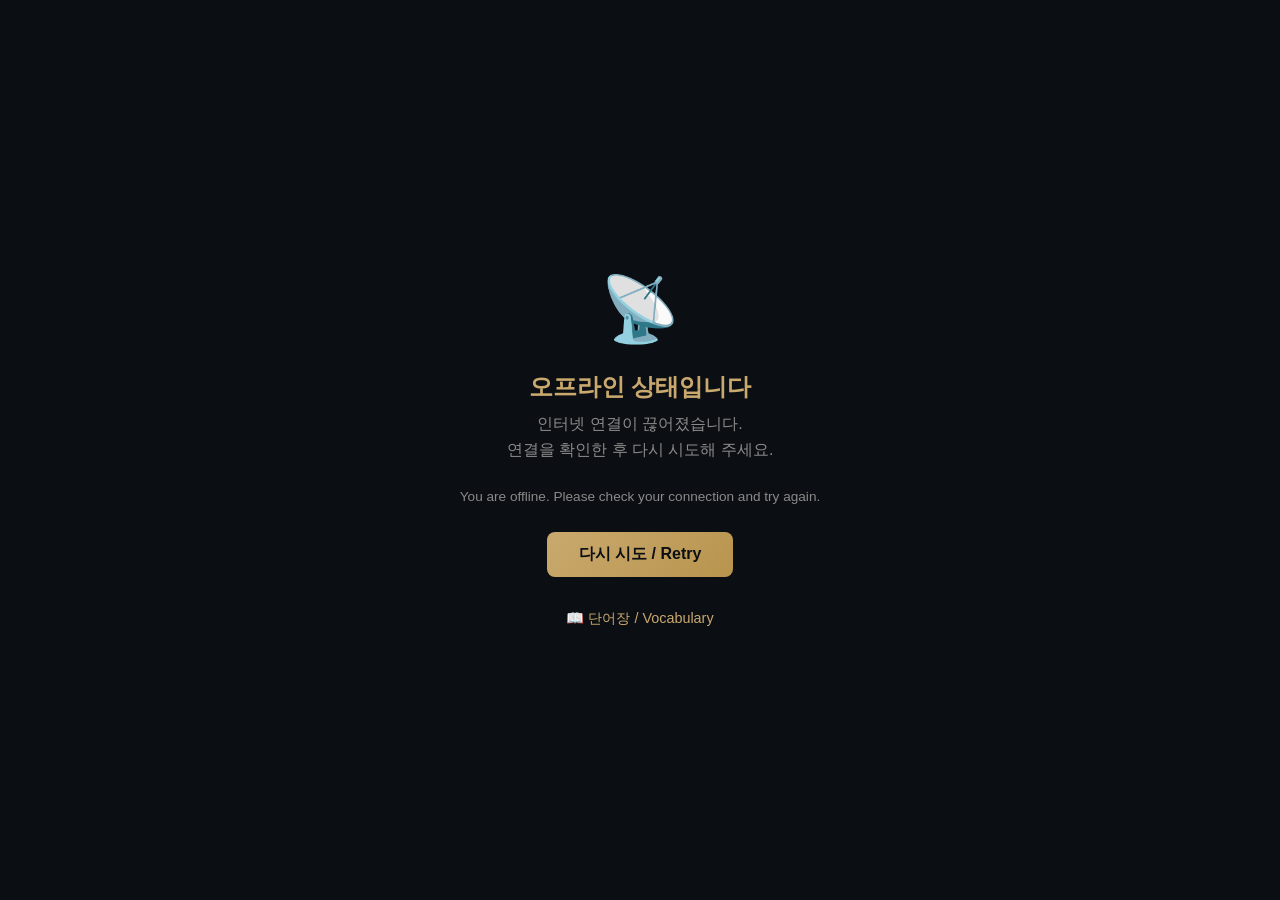
<file: static/offline.html>
<!DOCTYPE html>
<html lang="en">
<head>
  <meta charset="UTF-8">
  <meta name="viewport" content="width=device-width, initial-scale=1.0">
  <title>Korean Biz Coach — Offline</title>
  <style>
    * { margin: 0; padding: 0; box-sizing: border-box; }
    body {
      font-family: -apple-system, BlinkMacSystemFont, 'Segoe UI', sans-serif;
      background: #0b0e13;
      color: #e2dfd8;
      display: flex;
      align-items: center;
      justify-content: center;
      min-height: 100vh;
      padding: 2rem;
    }
    .offline-card {
      text-align: center;
      max-width: 400px;
    }
    .offline-icon { font-size: 4rem; margin-bottom: 1.5rem; }
    h1 { color: #c9a96e; font-size: 1.5rem; margin-bottom: 0.5rem; }
    p { color: #8a8a8a; margin-bottom: 1.5rem; line-height: 1.6; }
    .retry-btn {
      display: inline-block;
      padding: 0.75rem 2rem;
      background: linear-gradient(135deg, #c9a96e, #b8944d);
      color: #0b0e13;
      border: none;
      border-radius: 8px;
      font-size: 1rem;
      font-weight: 600;
      cursor: pointer;
      text-decoration: none;
    }
    .retry-btn:hover { opacity: 0.9; }
    .links { margin-top: 2rem; }
    .links a {
      color: #c9a96e;
      text-decoration: none;
      margin: 0 0.5rem;
      font-size: 0.9rem;
    }
    .links a:hover { text-decoration: underline; }
  </style>
</head>
<body>
  <div class="offline-card">
    <div class="offline-icon">📡</div>
    <h1>오프라인 상태입니다</h1>
    <p>인터넷 연결이 끊어졌습니다.<br>연결을 확인한 후 다시 시도해 주세요.</p>
    <p style="font-size: 0.85rem;">You are offline. Please check your connection and try again.</p>
    <button class="retry-btn" onclick="location.reload()">다시 시도 / Retry</button>
    <div class="links">
      <a href="/static/vocab.html">📖 단어장 / Vocabulary</a>
    </div>
  </div>
</body>
</html>
</file>
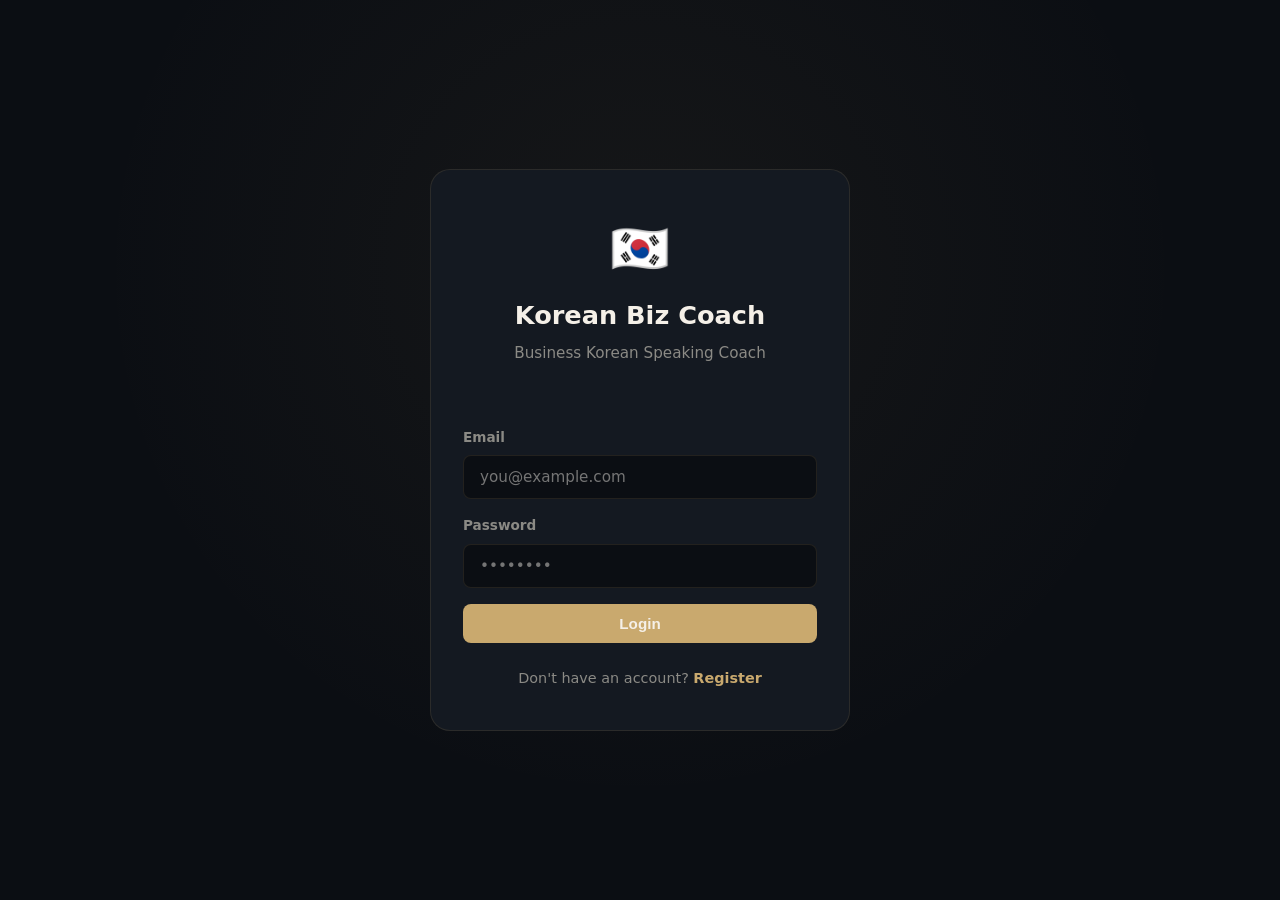
<file: static/progress.html>
<!DOCTYPE html>
<html lang="en">
<head>
  <meta charset="UTF-8">
  <meta name="viewport" content="width=device-width, initial-scale=1.0">
  <meta name="theme-color" content="#c9a96e">
  <meta name="apple-mobile-web-app-capable" content="yes">
  <meta name="apple-mobile-web-app-status-bar-style" content="black-translucent">
  <title>Korean Biz Coach — Progress</title>
  <link rel="stylesheet" href="/static/style.css?v=8">
  <link rel="manifest" href="/manifest.json">
  <link rel="apple-touch-icon" href="/static/icons/apple-touch-icon.png">
</head>
<body>
  <!-- Navbar -->
  <nav class="navbar">
    <a href="/static/chat.html" class="nav-brand">
      <span class="brand-icon">🇰🇷</span> KBCoach
    </a>
    <ul class="nav-links">
      <li><a href="/static/chat.html">Chat</a></li>
      <li><a href="/static/vocab.html">Vocabulary</a></li>
      <li><a href="/static/progress.html" class="active">Progress</a></li>
      <li>
        <div class="profile-dropdown" id="profileDropdown">
          <button class="profile-trigger" id="profileTrigger">
            <span class="avatar" id="userAvatar">?</span>
            <span class="profile-name" id="userNickname"></span>
            <span class="profile-chevron">▾</span>
          </button>
          <div class="profile-menu" id="profileMenu">
            <div class="profile-menu-header">
              <span class="avatar avatar-lg" id="menuAvatar">?</span>
              <div class="profile-menu-info">
                <span class="profile-menu-name" id="menuNickname"></span>
                <span class="profile-menu-email" id="menuEmail"></span>
              </div>
            </div>
            <div class="profile-menu-divider"></div>
            <button class="profile-menu-item" id="logoutBtn">
              <span class="profile-menu-icon">🚪</span> Logout
            </button>
          </div>
        </div>
      </li>
    </ul>
  </nav>

  <div class="page-body">
    <div class="progress-page container">
      <h1 class="section-title">📊 Learning Progress</h1>

      <!-- Check-in Section -->
      <div class="checkin-section" id="checkinSection">
        <h3>📅 Daily Check-in / 매일 출석체크</h3>
        <p class="checkin-subtitle">Keep your streak alive! / 매일 학습 출석체크</p>
        <button class="checkin-btn" id="checkinBtn" onclick="doCheckin()">
          ✅ Check In Today / 오늘 출석
        </button>
        <div class="checkin-today-info" id="checkinInfo"></div>
        <div class="checkin-streak-badge" id="streakBadge" style="display:none;">
          🔥 <span id="streakBadgeCount">0</span> Day Streak
        </div>
      </div>

      <!-- Stats Cards -->
      <div class="stats-grid">
        <div class="stat-card">
          <div class="stat-icon">🔥</div>
          <div class="stat-value" id="streakDays">-</div>
          <div class="stat-label">Day Streak</div>
        </div>
        <div class="stat-card">
          <div class="stat-icon">⏱️</div>
          <div class="stat-value" id="todayMinutes">-</div>
          <div class="stat-label">Study Minutes (Today)</div>
        </div>
        <div class="stat-card">
          <div class="stat-icon">📚</div>
          <div class="stat-value" id="completedLessons">-</div>
          <div class="stat-label">Lessons Completed</div>
        </div>
        <div class="stat-card">
          <div class="stat-icon">📖</div>
          <div class="stat-value" id="vocabCount">-</div>
          <div class="stat-label">Words Learned</div>
        </div>
      </div>

      <!-- Streak Chart -->
      <div class="streak-chart">
        <h3>📅 Last 30 Days Study Record</h3>
        <div class="streak-bar-container" id="streakChart">
          <div class="loading">Loading...</div>
        </div>
      </div>

      <!-- Vocab Summary -->
      <div style="margin-top:2rem;">
        <h3 style="color:var(--white);margin-bottom:1rem;">📝 Recently Added Words</h3>
        <div class="vocab-grid" id="recentVocab" style="grid-template-columns:repeat(auto-fill,minmax(240px,1fr));">
          <div class="loading">Loading...</div>
        </div>
      </div>
    </div>
  </div>

  <div class="toast-container" id="toastContainer"></div>

  <script src="/static/app.js"></script>
  <script>
    if (!Auth.token) { window.location.href = '/static/index.html'; }

    // ── Profile Dropdown ──
    document.getElementById('logoutBtn').addEventListener('click', () => Auth.logout());
    const profileTrigger = document.getElementById('profileTrigger');
    const profileMenu = document.getElementById('profileMenu');
    profileTrigger.addEventListener('click', (e) => { e.stopPropagation(); profileMenu.classList.toggle('open'); });
    document.addEventListener('click', () => profileMenu.classList.remove('open'));
    profileMenu.addEventListener('click', (e) => e.stopPropagation());
    (async () => {
      try {
        const p = await Api.get('/api/auth/profile');
        const ini = (p.nickname || p.email)[0].toUpperCase();
        const nm = p.nickname || p.email.split('@')[0];
        document.getElementById('userAvatar').textContent = ini;
        document.getElementById('userNickname').textContent = nm;
        document.getElementById('menuAvatar').textContent = ini;
        document.getElementById('menuNickname').textContent = nm;
        document.getElementById('menuEmail').textContent = p.email || '';
      } catch { /* ignore */ }
    })();

    // ── Load Progress ──
    async function loadProgress() {
      try {
        const [progress, vocab] = await Promise.all([
          Api.get('/api/progress'),
          Api.get('/api/vocab'),
        ]);

        document.getElementById('streakDays').textContent = progress.current_streak_days;
        document.getElementById('todayMinutes').textContent = progress.total_study_minutes;
        document.getElementById('completedLessons').textContent = progress.completed_lessons;
        document.getElementById('vocabCount').textContent = vocab.length;

        // Recent vocab (latest 6)
        const recentVocab = document.getElementById('recentVocab');
        const recent = vocab.slice(0, 6);
        if (recent.length === 0) {
          recentVocab.innerHTML = '<div class="empty-state"><p>No vocabulary yet</p></div>';
        } else {
          recentVocab.innerHTML = recent.map(v => `
            <div class="vocab-card ${v.mastered ? 'mastered' : ''}">
              <div class="vocab-word">${esc(v.word_ko)}</div>
              <div class="vocab-romanized">${esc(v.word_romanized)}</div>
              <div class="vocab-meaning">${esc(v.meaning_zh)}</div>
              <div class="vocab-tags">
                ${(v.tags||[]).map(t => `<span class="tag">${esc(t)}</span>`).join('')}
              </div>
            </div>
          `).join('');
        }
      } catch (err) {
        Toast.show('Failed to load: ' + err.message, 'error');
      }
    }

    // ── Load Streaks ──
    async function loadStreaks() {
      const chart = document.getElementById('streakChart');
      try {
        const streaks = await Api.get('/api/streaks?days=30');

        if (streaks.length === 0) {
          // Generate empty bars for 30 days
          const bars = [];
          for (let i = 29; i >= 0; i--) {
            const d = new Date(); d.setDate(d.getDate() - i);
            bars.push(`<div class="streak-bar" style="height:4px;">
              <div class="streak-tooltip">${d.toLocaleDateString('en-US', {month:'short',day:'numeric'})} — 0 min</div>
            </div>`);
          }
          chart.innerHTML = bars.join('');
          return;
        }

        // Map streaks by date
        const byDate = {};
        streaks.forEach(s => { byDate[s.date] = s.minutes_studied; });
        let maxMin = Math.max(...streaks.map(s => s.minutes_studied), 1);

        const bars = [];
        for (let i = 29; i >= 0; i--) {
          const d = new Date(); d.setDate(d.getDate() - i);
          const key = d.toISOString().slice(0, 10);
          const mins = byDate[key] || 0;
          const h = Math.max(4, (mins / maxMin) * 90);
          const active = mins > 0 ? 'active' : '';
          bars.push(`<div class="streak-bar ${active}" style="height:${h}px;">
            <div class="streak-tooltip">${d.toLocaleDateString('en-US', {month:'short',day:'numeric'})} — ${mins} min</div>
          </div>`);
        }
        chart.innerHTML = bars.join('');
      } catch {
        chart.innerHTML = '<p style="color:var(--text-muted);">No data yet</p>';
      }
    }

    function esc(s) {
      return s ? s.replace(/&/g,'&amp;').replace(/</g,'&lt;').replace(/>/g,'&gt;') : '';
    }

    // ── Check-in ──
    async function doCheckin() {
      const btn = document.getElementById('checkinBtn');
      btn.disabled = true;
      try {
        const result = await Api.post('/api/checkin', {});
        if (result.already) {
          btn.classList.add('checked');
          btn.textContent = '✅ Already Checked In / 출석 완료';
          document.getElementById('checkinInfo').textContent = result.message;
        } else {
          btn.classList.add('checked');
          btn.textContent = '✅ Checked In! / 출석 완료';
          document.getElementById('checkinInfo').textContent = result.message;
          document.getElementById('streakBadge').style.display = 'inline-flex';
          document.getElementById('streakBadgeCount').textContent = result.streak_days;
          Toast.show(result.message, 'success');
          // Reload data to update charts
          loadProgress();
          loadStreaks();
        }
      } catch (err) {
        btn.disabled = false;
        Toast.show('Check-in failed: ' + err.message, 'error');
      }
    }

    // Check if already checked in today on load
    async function checkTodayStatus() {
      try {
        const streaks = await Api.get('/api/streaks?days=1');
        if (streaks.length > 0) {
          const today = new Date().toISOString().slice(0, 10);
          if (streaks[0].date === today) {
            const btn = document.getElementById('checkinBtn');
            btn.classList.add('checked');
            btn.textContent = '✅ Already Checked In / 출석 완료';
            btn.disabled = true;
            document.getElementById('checkinInfo').textContent =
              `Today: ${streaks[0].minutes_studied} min studied`;
          }
        }
      } catch {}
    }

    // Init
    Promise.all([loadProgress(), loadStreaks(), checkTodayStatus()]);
  </script>
  <script>
    if ('serviceWorker' in navigator) {
      navigator.serviceWorker.register('/service-worker.js').catch(() => {});
    }
  </script>
</body>
</html>
</file>
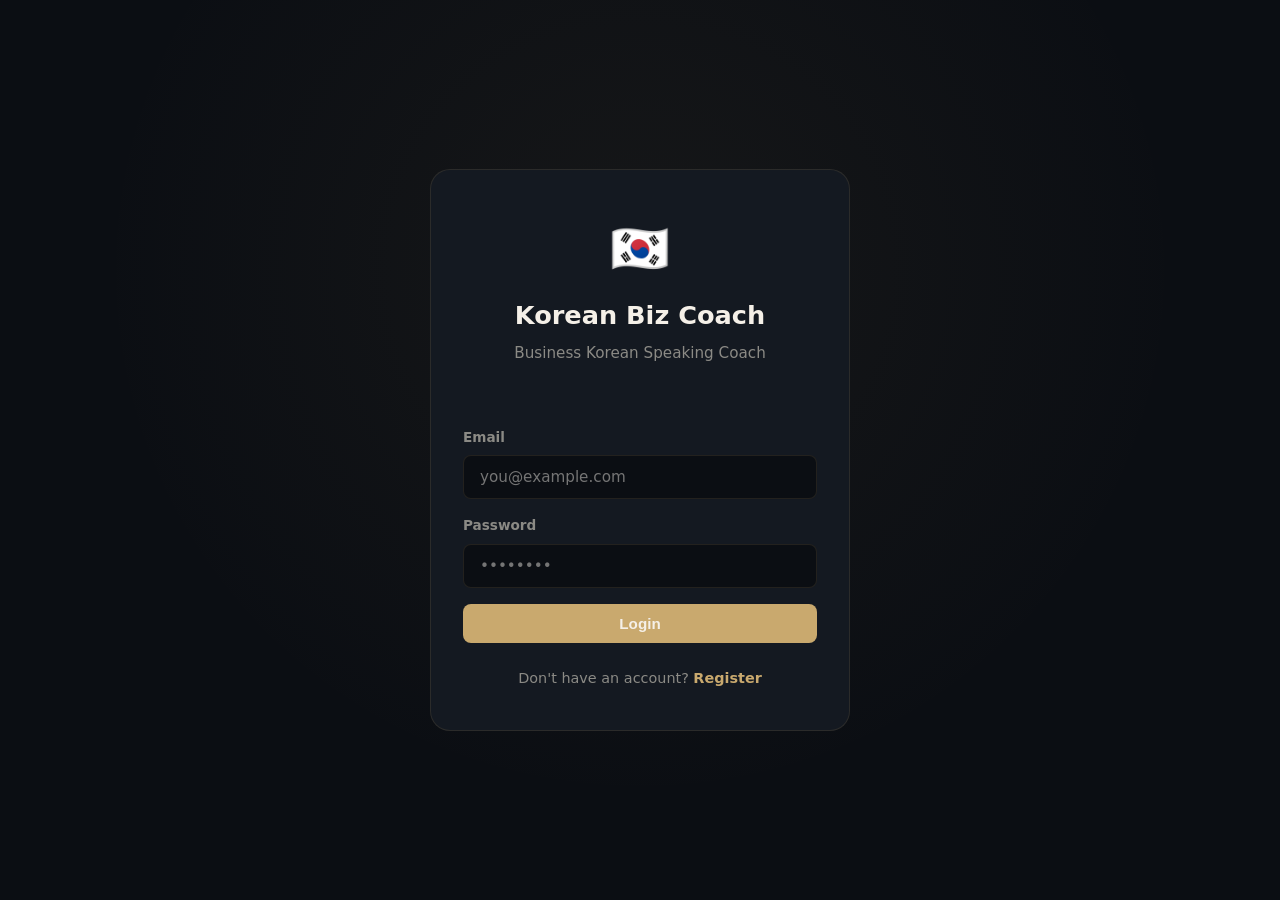
<file: static/vocab.html>
<!DOCTYPE html>
<html lang="en">
<head>
  <meta charset="UTF-8">
  <meta name="viewport" content="width=device-width, initial-scale=1.0">
  <meta name="theme-color" content="#c9a96e">
  <meta name="apple-mobile-web-app-capable" content="yes">
  <meta name="apple-mobile-web-app-status-bar-style" content="black-translucent">
  <title>Korean Biz Coach — Vocabulary</title>
  <link rel="stylesheet" href="/static/style.css?v=8">
  <link rel="manifest" href="/manifest.json">
  <link rel="apple-touch-icon" href="/static/icons/apple-touch-icon.png">
</head>
<body>
  <!-- Navbar -->
  <nav class="navbar">
    <a href="/static/chat.html" class="nav-brand">
      <span class="brand-icon">🇰🇷</span> KBCoach
    </a>
    <ul class="nav-links">
      <li><a href="/static/chat.html">Chat</a></li>
      <li><a href="/static/vocab.html" class="active">Vocabulary</a></li>
      <li><a href="/static/progress.html">Progress</a></li>
      <li>
        <div class="profile-dropdown" id="profileDropdown">
          <button class="profile-trigger" id="profileTrigger">
            <span class="avatar" id="userAvatar">?</span>
            <span class="profile-name" id="userNickname"></span>
            <span class="profile-chevron">▾</span>
          </button>
          <div class="profile-menu" id="profileMenu">
            <div class="profile-menu-header">
              <span class="avatar avatar-lg" id="menuAvatar">?</span>
              <div class="profile-menu-info">
                <span class="profile-menu-name" id="menuNickname"></span>
                <span class="profile-menu-email" id="menuEmail"></span>
              </div>
            </div>
            <div class="profile-menu-divider"></div>
            <button class="profile-menu-item" id="logoutBtn">
              <span class="profile-menu-icon">🚪</span> Logout
            </button>
          </div>
        </div>
      </li>
    </ul>
  </nav>

  <div class="page-body">
    <div class="vocab-page container">
      <div class="vocab-header">
        <h1 class="section-title">📖 Vocabulary</h1>
        <div style="display:flex;gap:0.8rem;align-items:center;">
          <div class="vocab-filters">
            <button class="filter-btn active" data-filter="all">All</button>
            <button class="filter-btn" data-filter="unmastered">Learning</button>
            <button class="filter-btn" data-filter="mastered">Mastered</button>
          </div>
          <button class="btn btn-sm" id="addVocabBtn">+ Add</button>
        </div>
      </div>

      <div class="vocab-grid" id="vocabGrid">
        <div class="loading">Loading...</div>
      </div>

      <div class="empty-state" id="emptyState" style="display:none;">
        <div class="empty-icon">📚</div>
        <p>No vocabulary yet. Go to <a href="/static/chat.html" style="color:var(--primary);">Chat</a> to learn and add words!</p>
      </div>
    </div>
  </div>

  <!-- Add/Edit Vocab Modal -->
  <div class="modal-overlay" id="addModal">
    <div class="modal">
      <h2 id="modalTitle">➕ Add Vocabulary</h2>
      <form id="addVocabForm">
        <input type="hidden" id="editVocabId" value="">
        <div class="form-group">
          <label>Korean Word *</label>
          <input type="text" id="wordKo" placeholder="e.g. 회의" required>
        </div>
        <div class="form-group">
          <label>Romanization</label>
          <input type="text" id="wordRoman" placeholder="e.g. hoe-ui">
        </div>
        <div class="form-group">
          <label>Meaning *</label>
          <input type="text" id="meaningZh" placeholder="e.g. meeting" required>
        </div>
        <div class="form-group">
          <label>Example Sentence</label>
          <input type="text" id="exampleSentence" placeholder="e.g. 회의가 몇 시에 시작해요?">
        </div>
        <div class="form-group">
          <label>Tags (comma-separated)</label>
          <input type="text" id="vocabTags" placeholder="e.g. meeting, business">
        </div>
        <div class="modal-actions">
          <button type="button" class="btn btn-outline btn-sm" id="cancelModal">Cancel</button>
          <button type="submit" class="btn btn-sm" id="modalSubmitBtn">Add</button>
        </div>
      </form>
    </div>
  </div>

  <div class="toast-container" id="toastContainer"></div>

  <script src="/static/app.js"></script>
  <script>
    if (!Auth.token) { window.location.href = '/static/index.html'; }

    // ── Profile Dropdown ──
    document.getElementById('logoutBtn').addEventListener('click', () => Auth.logout());
    const profileTrigger = document.getElementById('profileTrigger');
    const profileMenu = document.getElementById('profileMenu');
    profileTrigger.addEventListener('click', (e) => { e.stopPropagation(); profileMenu.classList.toggle('open'); });
    document.addEventListener('click', () => profileMenu.classList.remove('open'));
    profileMenu.addEventListener('click', (e) => e.stopPropagation());
    (async () => {
      try {
        const p = await Api.get('/api/auth/profile');
        const ini = (p.nickname || p.email)[0].toUpperCase();
        const nm = p.nickname || p.email.split('@')[0];
        document.getElementById('userAvatar').textContent = ini;
        document.getElementById('userNickname').textContent = nm;
        document.getElementById('menuAvatar').textContent = ini;
        document.getElementById('menuNickname').textContent = nm;
        document.getElementById('menuEmail').textContent = p.email || '';
      } catch { /* ignore */ }
    })();

    const vocabGrid = document.getElementById('vocabGrid');
    const emptyState = document.getElementById('emptyState');
    const addModal = document.getElementById('addModal');
    let currentFilter = 'all';
    let allVocab = [];

    // ── Load Vocab ──
    async function loadVocab() {
      try {
        allVocab = await Api.get('/api/vocab');
        renderVocab();
      } catch (err) {
        vocabGrid.innerHTML = `<p style="color:var(--danger);">Failed to load: ${err.message}</p>`;
      }
    }

    function renderVocab() {
      let filtered = allVocab;
      if (currentFilter === 'mastered') filtered = allVocab.filter(v => v.mastered);
      if (currentFilter === 'unmastered') filtered = allVocab.filter(v => !v.mastered);

      if (filtered.length === 0) {
        vocabGrid.innerHTML = '';
        emptyState.style.display = 'block';
        return;
      }
      emptyState.style.display = 'none';

      vocabGrid.innerHTML = filtered.map(v => `
        <div class="vocab-card ${v.mastered ? 'mastered' : ''}" data-id="${v.id}">
          <div class="vocab-card-actions-top">
            <button class="vocab-action-icon" onclick="editVocab(${v.id})" title="Edit">✏️</button>
            <button class="vocab-action-icon danger" onclick="deleteVocab(${v.id})" title="Delete">🗑️</button>
          </div>
          <div class="vocab-word">${escHtml(v.word_ko)}</div>
          <div class="vocab-romanized">${escHtml(v.word_romanized)}</div>
          <div class="vocab-meaning">${escHtml(v.meaning_zh)}</div>
          ${v.example_sentence ? `<div class="vocab-example">"${escHtml(v.example_sentence)}"</div>` : ''}
          <div class="vocab-tags">
            ${(v.tags || []).map(t => `<span class="tag">${escHtml(t)}</span>`).join('')}
          </div>
          <div class="vocab-actions">
            <button class="btn btn-sm ${v.mastered ? 'btn-outline' : 'btn-success'}" onclick="toggleMaster(${v.id})">
              ${v.mastered ? '↩ Relearn' : '✓ Mastered'}
            </button>
          </div>
        </div>
      `).join('');
    }

    function escHtml(s) {
      return s ? s.replace(/&/g,'&amp;').replace(/</g,'&lt;').replace(/>/g,'&gt;') : '';
    }

    // ── Filters ──
    document.querySelectorAll('.filter-btn').forEach(btn => {
      btn.addEventListener('click', () => {
        document.querySelectorAll('.filter-btn').forEach(b => b.classList.remove('active'));
        btn.classList.add('active');
        currentFilter = btn.dataset.filter;
        renderVocab();
      });
    });

    // ── Toggle Master ──
    async function toggleMaster(id) {
      try {
        await Api.patch(`/api/vocab/${id}/master`);
        const v = allVocab.find(x => x.id === id);
        if (v) v.mastered = !v.mastered;
        renderVocab();
        Toast.show(v?.mastered ? 'Marked as mastered ✓' : 'Marked as learning', 'success');
      } catch (err) {
        Toast.show('Failed: ' + err.message, 'error');
      }
    }

    // ── Delete ──
    async function deleteVocab(id) {
      if (!confirm('Delete this word?')) return;
      try {
        await Api.del(`/api/vocab/${id}`);
        allVocab = allVocab.filter(v => v.id !== id);
        renderVocab();
        Toast.show('Deleted', 'success');
      } catch (err) {
        Toast.show('Delete failed: ' + err.message, 'error');
      }
    }

    // ── Add Modal ──
    document.getElementById('addVocabBtn').addEventListener('click', () => {
      document.getElementById('editVocabId').value = '';
      document.getElementById('modalTitle').textContent = '➕ Add Vocabulary';
      document.getElementById('modalSubmitBtn').textContent = 'Add';
      document.getElementById('addVocabForm').reset();
      addModal.classList.add('show');
    });
    document.getElementById('cancelModal').addEventListener('click', () => addModal.classList.remove('show'));
    addModal.addEventListener('click', (e) => { if (e.target === addModal) addModal.classList.remove('show'); });

    // ── Edit Vocab ──
    function editVocab(id) {
      const v = allVocab.find(x => x.id === id);
      if (!v) return;
      document.getElementById('editVocabId').value = id;
      document.getElementById('modalTitle').textContent = '✏️ Edit Vocabulary';
      document.getElementById('modalSubmitBtn').textContent = 'Save';
      document.getElementById('wordKo').value = v.word_ko;
      document.getElementById('wordRoman').value = v.word_romanized || '';
      document.getElementById('meaningZh').value = v.meaning_zh;
      document.getElementById('exampleSentence').value = v.example_sentence || '';
      document.getElementById('vocabTags').value = (v.tags || []).join(', ');
      addModal.classList.add('show');
    }

    document.getElementById('addVocabForm').addEventListener('submit', async (e) => {
      e.preventDefault();
      const editId = document.getElementById('editVocabId').value;
      try {
        const tags = document.getElementById('vocabTags').value
          .split(',').map(t => t.trim()).filter(Boolean);
        const payload = {
          word_ko: document.getElementById('wordKo').value,
          word_romanized: document.getElementById('wordRoman').value,
          meaning_zh: document.getElementById('meaningZh').value,
          example_sentence: document.getElementById('exampleSentence').value,
          tags,
        };

        if (editId) {
          // Update existing
          const updated = await Api.put(`/api/vocab/${editId}`, payload);
          const idx = allVocab.findIndex(v => v.id === parseInt(editId));
          if (idx > -1) allVocab[idx] = updated;
          Toast.show('Updated: ' + updated.word_ko, 'success');
        } else {
          // Add new
          const newVocab = await Api.post('/api/vocab', payload);
          allVocab.unshift(newVocab);
          Toast.show('Added: ' + newVocab.word_ko, 'success');
        }
        renderVocab();
        addModal.classList.remove('show');
        e.target.reset();
        document.getElementById('editVocabId').value = '';
      } catch (err) {
        Toast.show((editId ? 'Update' : 'Add') + ' failed: ' + err.message, 'error');
      }
    });

    // Init
    loadVocab();
  </script>
  <script>
    if ('serviceWorker' in navigator) {
      navigator.serviceWorker.register('/service-worker.js').catch(() => {});
    }
  </script>
</body>
</html>
</file>
<file: static/style.css>
/* ══════════════════════════════════════════════════════════
   Korean Biz Coach — Business Korean Web UI
   Premium dark theme — champagne gold + deep navy
   ══════════════════════════════════════════════════════════ */

/* ── Reset ─────────────────────────────────────────── */
*, *::before, *::after { margin: 0; padding: 0; box-sizing: border-box; }

:root {
  --primary: #c9a96e;
  --primary-dark: #b08a4a;
  --primary-glow: rgba(201, 169, 110, 0.2);
  --bg: #0b0e13;
  --bg-light: #141921;
  --bg-card: #1a2030;
  --text: #e2dfd8;
  --text-muted: #8b8a85;
  --white: #f5f0e8;
  --success: #5fb87d;
  --danger: #e8594e;
  --warning: #e8c468;
  --korean: #e89db0;
  --radius: 12px;
  --border: rgba(201, 169, 110, 0.12);
  --border-hover: rgba(201, 169, 110, 0.30);
}

html { scroll-behavior: smooth; }

body {
  font-family: 'Segoe UI', system-ui, -apple-system, sans-serif;
  background: var(--bg);
  color: var(--text);
  line-height: 1.6;
  min-height: 100vh;
}

/* ── Navigation ────────────────────────────────────── */
.navbar {
  display: flex; justify-content: space-between; align-items: center;
  padding: 0.8rem 5%;
  background: rgba(15, 15, 26, 0.97);
  position: fixed; width: 100%; top: 0; z-index: 100;
  backdrop-filter: blur(12px);
  border-bottom: 1px solid var(--border);
  box-sizing: border-box;
}

.nav-brand {
  display: flex; align-items: center; gap: 0.6rem;
  text-decoration: none; color: var(--primary);
  font-weight: 800; font-size: 1.3rem; letter-spacing: 1px;
}
.nav-brand .brand-icon { font-size: 1.5rem; }

.nav-links {
  list-style: none; display: flex; gap: 1.5rem; align-items: center;
  margin: 0; padding: 0;
}
.nav-links a {
  color: var(--text-muted); text-decoration: none;
  font-size: 0.9rem; transition: color 0.3s; padding: 0.3rem 0;
  border-bottom: 2px solid transparent;
}
.nav-links a:hover, .nav-links a.active {
  color: var(--primary); border-bottom-color: var(--primary);
}
/* .nav-user replaced by .profile-dropdown above */

/* ── Buttons ───────────────────────────────────────── */
.btn {
  display: inline-flex; align-items: center; justify-content: center; gap: 0.4rem;
  padding: 0.7rem 1.8rem;
  background: var(--primary); color: var(--white);
  text-decoration: none; border: none; border-radius: 8px;
  font-size: 0.95rem; font-weight: 600; cursor: pointer;
  transition: background 0.3s, transform 0.2s, box-shadow 0.3s;
}
.btn:hover {
  background: var(--primary-dark);
  transform: translateY(-1px);
  box-shadow: 0 8px 25px var(--primary-glow);
}
.btn:disabled {
  opacity: 0.5; cursor: not-allowed; transform: none; box-shadow: none;
}
.btn-outline {
  background: transparent; border: 2px solid var(--primary); color: var(--primary);
}
.btn-outline:hover { background: var(--primary); color: var(--white); }
.btn-sm { padding: 0.4rem 1rem; font-size: 0.85rem; }
.btn-danger { background: var(--danger); }
.btn-danger:hover { background: #d04a40; }
.btn-success { background: var(--success); }
.btn-success:hover { background: #4da86b; }
.btn-full { width: 100%; }
.btn-icon {
  width: 40px; height: 40px; padding: 0; border-radius: 50%;
  display: flex; align-items: center; justify-content: center;
  font-size: 1.2rem;
}

/* ── Container ─────────────────────────────────────── */
.container { max-width: 960px; margin: 0 auto; padding: 0 1.5rem; }
.page-body { padding-top: 65px; min-height: 100vh; }

/* ── Section ───────────────────────────────────────── */
.section-title {
  font-size: 1.8rem; color: var(--white); margin-bottom: 1.5rem;
  position: relative; display: inline-block;
}
.section-title::after {
  content: ''; display: block; width: 50px; height: 3px;
  background: var(--primary); margin-top: 0.5rem; border-radius: 2px;
}

/* ── Cards ─────────────────────────────────────────── */
.card {
  background: var(--bg-card); border-radius: var(--radius);
  border: 1px solid var(--border);
  padding: 1.5rem;
  transition: transform 0.3s, border-color 0.3s;
}
.card:hover { border-color: var(--border-hover); }

/* ── Forms ─────────────────────────────────────────── */
.form-group { margin-bottom: 1rem; }
.form-group label {
  display: block; font-size: 0.85rem; color: var(--text-muted);
  margin-bottom: 0.4rem; font-weight: 600;
}
.form-group input, .form-group select, .form-group textarea {
  width: 100%; padding: 0.75rem 1rem;
  background: var(--bg); border: 1px solid var(--border);
  border-radius: 8px; color: var(--text); font-size: 0.95rem;
  font-family: inherit; outline: none; transition: border-color 0.3s;
}
.form-group input:focus, .form-group select:focus, .form-group textarea:focus {
  border-color: var(--primary);
}

/* ── Auth Page ─────────────────────────────────────── */
.auth-page {
  display: flex; align-items: center; justify-content: center;
  min-height: 100vh; padding: 2rem;
  background: radial-gradient(ellipse at 50% 30%, rgba(201, 169, 110, 0.06) 0%, transparent 60%);
}
.auth-card {
  width: 100%; max-width: 420px;
  background: var(--bg-light); padding: 2.5rem 2rem;
  border-radius: 20px; border: 1px solid var(--border);
  text-align: center;
}
.auth-card .brand-icon { font-size: 3rem; margin-bottom: 0.5rem; }
.auth-card h1 { font-size: 1.6rem; color: var(--white); margin-bottom: 0.3rem; }
.auth-card .subtitle { color: var(--text-muted); margin-bottom: 2rem; font-size: 0.95rem; }
.auth-card .form-group { text-align: left; }
.auth-toggle {
  margin-top: 1.5rem; font-size: 0.9rem; color: var(--text-muted);
}
.auth-toggle a { color: var(--primary); text-decoration: none; font-weight: 600; }
.auth-toggle a:hover { text-decoration: underline; }
.auth-error {
  color: var(--danger); font-size: 0.9rem; min-height: 1.4rem;
  margin-bottom: 0.5rem;
}
.btn-microsoft {
  width: 100%; display: flex; align-items: center; justify-content: center;
  background: #fff; color: #5e5e5e; border: 1px solid #8c8c8c;
  padding: 0.65rem 1rem; border-radius: 6px; font-size: 0.95rem;
  font-weight: 600; cursor: pointer; transition: background 0.2s;
}
.btn-microsoft:hover { background: #f3f3f3; }
.btn-microsoft:disabled { opacity: 0.6; cursor: not-allowed; }
.auth-divider {
  display: flex; align-items: center; margin: 1rem 0; color: var(--text-muted);
  font-size: 0.85rem;
}
.auth-divider::before, .auth-divider::after {
  content: ''; flex: 1; border-bottom: 1px solid var(--border);
}
.auth-divider span { padding: 0 0.75rem; }
.btn-send-code {
  white-space: nowrap; padding: 0.5rem 1rem; font-size: 0.85rem;
  background: var(--primary); color: var(--bg-dark); border: none;
  border-radius: 6px; font-weight: 600; cursor: pointer; min-width: 90px;
}
.btn-send-code:hover { opacity: 0.9; }
.btn-send-code:disabled { opacity: 0.5; cursor: not-allowed; }

/* ── Chat Page ─────────────────────────────────────── */
.chat-layout {
  display: flex; height: calc(100vh - 65px);
}
.chat-sidebar {
  width: 260px; background: var(--bg-light);
  border-right: 1px solid var(--border);
  display: flex; flex-direction: column; padding: 1rem;
  overflow-y: auto;
}
.chat-sidebar h3 {
  color: var(--text-muted); font-size: 0.8rem; text-transform: uppercase;
  letter-spacing: 1px; margin-bottom: 0.8rem;
}
.quick-action {
  display: block; width: 100%; padding: 0.6rem 0.8rem;
  background: var(--bg-card); border: 1px solid var(--border);
  border-radius: 8px; color: var(--text); font-size: 0.85rem;
  text-align: left; cursor: pointer; transition: all 0.2s;
  margin-bottom: 0.5rem;
}
.quick-action:hover {
  border-color: var(--primary); background: rgba(201, 169, 110, 0.1);
}
.quick-action .qa-icon { margin-right: 0.4rem; }

/* ── History list ── */
.history-list {
  max-height: 240px; overflow-y: auto;
  display: flex; flex-direction: column; gap: 2px;
}
.history-empty {
  color: var(--text-muted); font-size: 0.8rem; padding: 0.5rem;
}
.history-item {
  position: relative; padding: 0.5rem 0.7rem;
  background: rgba(255,255,255,0.03); border: 1px solid transparent;
  border-radius: 8px; cursor: pointer; transition: all 0.2s;
}
.history-item:hover { border-color: var(--primary); background: rgba(201,169,110,0.08); }
.history-item.active { border-color: var(--primary); background: rgba(201,169,110,0.12); }
.history-title {
  font-size: 0.82rem; color: var(--text); white-space: nowrap;
  overflow: hidden; text-overflow: ellipsis; padding-right: 20px;
}
.history-meta {
  font-size: 0.68rem; color: var(--text-muted); margin-top: 2px;
}
.history-del {
  position: absolute; top: 4px; right: 4px;
  background: none; border: none; color: var(--text-muted);
  cursor: pointer; font-size: 0.7rem; padding: 2px 4px;
  border-radius: 4px; opacity: 0; transition: opacity 0.2s;
}
.history-item:hover .history-del { opacity: 1; }
.history-del:hover { color: var(--danger); background: rgba(232,89,78,0.15); }

.chat-main {
  flex: 1; display: flex; flex-direction: column;
  background: var(--bg);
}
.chat-messages {
  flex: 1; overflow-y: auto; padding: 1.5rem;
  display: flex; flex-direction: column; gap: 1rem;
}
.chat-welcome {
  text-align: center; padding: 3rem 1rem; color: var(--text-muted);
}
.chat-welcome h2 { color: var(--white); font-size: 1.5rem; margin-bottom: 0.5rem; }
.chat-welcome .welcome-icon { font-size: 3rem; margin-bottom: 1rem; }

.message {
  max-width: 80%; padding: 1rem 1.2rem; border-radius: 16px;
  font-size: 0.95rem; line-height: 1.7;
  animation: msgIn 0.3s ease;
}
@keyframes msgIn {
  from { opacity: 0; transform: translateY(10px); }
  to { opacity: 1; transform: translateY(0); }
}
.message.user {
  align-self: flex-end;
  background: var(--primary); color: var(--white);
  border-bottom-right-radius: 4px;
}
.message.assistant {
  align-self: flex-start;
  background: var(--bg-card); color: var(--text);
  border-bottom-left-radius: 4px;
  border: 1px solid var(--border);
}
.message.assistant .korean {
  color: var(--korean); font-weight: 600;
}
.message .msg-time {
  font-size: 0.7rem; color: rgba(255,255,255,0.5);
  margin-top: 0.3rem; text-align: right;
}
.message.assistant .msg-time { color: var(--text-muted); }

/* ── Audio Player ── */
.audio-player {
  display: flex; align-items: center; gap: 8px;
  margin-top: 0.4rem; padding: 6px 10px;
  border-radius: 20px;
  background: rgba(255,255,255,0.1);
  min-width: 200px; max-width: 320px;
}
.message.assistant .audio-player {
  background: rgba(0,0,0,0.06);
}
.ap-play-btn {
  display: flex; align-items: center; justify-content: center;
  width: 30px; height: 30px; min-width: 30px;
  border-radius: 50%; border: none;
  background: var(--primary); color: #fff;
  cursor: pointer; font-size: 12px; line-height: 1;
  transition: background 0.2s, transform 0.1s;
}
.ap-play-btn:hover { background: var(--primary-hover); transform: scale(1.08); }
.ap-play-btn:disabled { opacity: 0.5; cursor: wait; }
.message.assistant .ap-play-btn {
  background: var(--accent); color: #fff;
}
.message.assistant .ap-play-btn:hover { filter: brightness(1.1); }
.ap-time {
  font-size: 0.7rem; color: rgba(255,255,255,0.7);
  min-width: 30px; text-align: center; font-variant-numeric: tabular-nums;
}
.message.assistant .ap-time { color: var(--text-muted); }
.ap-track {
  flex: 1; position: relative; height: 6px;
  background: rgba(255,255,255,0.15); border-radius: 3px;
  min-width: 60px;
}
.message.assistant .ap-track { background: rgba(0,0,0,0.1); }
.ap-progress {
  position: absolute; top: 0; left: 0; height: 100%;
  background: var(--primary); border-radius: 3px;
  width: 0%; pointer-events: none; transition: width 0.1s linear;
}
.message.assistant .ap-progress { background: var(--accent); }
.ap-seek {
  position: absolute; top: -6px; left: 0; width: 100%; height: 18px;
  -webkit-appearance: none; appearance: none;
  background: transparent; cursor: pointer; margin: 0;
}
.ap-seek::-webkit-slider-thumb {
  -webkit-appearance: none; appearance: none;
  width: 14px; height: 14px; border-radius: 50%;
  background: #fff; border: 2px solid var(--primary);
  box-shadow: 0 1px 4px rgba(0,0,0,0.3); cursor: pointer;
  transition: transform 0.1s;
}
.ap-seek::-webkit-slider-thumb:hover { transform: scale(1.2); }
.message.assistant .ap-seek::-webkit-slider-thumb { border-color: var(--accent); }
.ap-seek::-moz-range-thumb {
  width: 14px; height: 14px; border-radius: 50%;
  background: #fff; border: 2px solid var(--primary);
  cursor: pointer;
}
.ap-seek::-moz-range-track { background: transparent; }

.typing-indicator {
  display: flex; gap: 4px; padding: 1rem; align-self: flex-start;
}
.typing-indicator span {
  width: 8px; height: 8px; border-radius: 50%;
  background: var(--text-muted);
  animation: bounce 1.4s infinite ease-in-out both;
}
.typing-indicator span:nth-child(1) { animation-delay: -0.32s; }
.typing-indicator span:nth-child(2) { animation-delay: -0.16s; }
@keyframes bounce {
  0%, 80%, 100% { transform: scale(0); }
  40% { transform: scale(1); }
}

/* Chat Input */
.chat-input-bar {
  padding: 1rem 1.5rem;
  background: var(--bg-light);
  border-top: 1px solid var(--border);
  display: flex; gap: 0.8rem; align-items: flex-end;
}
.chat-input-bar textarea {
  flex: 1; padding: 0.75rem 1rem;
  background: var(--bg); border: 1px solid var(--border);
  border-radius: 12px; color: var(--text);
  font-size: 0.95rem; font-family: inherit; outline: none;
  resize: none; min-height: 44px; max-height: 120px;
  transition: border-color 0.3s;
}
.chat-input-bar textarea:focus { border-color: var(--primary); }
.chat-input-bar .btn-icon { flex-shrink: 0; }
.cancel-btn { background: var(--danger) !important; }
.cancel-btn:hover { background: #e05050 !important; }

.voice-btn { background: var(--success); }
.voice-btn:hover { background: #4da86b; }
.voice-btn.recording { background: var(--danger); animation: pulse 1s infinite; }

.inline-lang-select {
  background: var(--bg); color: var(--text);
  border: 1px solid var(--border);
  border-radius: 8px; padding: 6px 8px;
  font-size: 0.8rem; flex-shrink: 0;
  cursor: pointer; outline: none;
}
.inline-lang-select:focus { border-color: var(--primary); }
@keyframes pulse {
  0%, 100% { box-shadow: 0 0 0 0 rgba(232,89,78,0.4); }
  50% { box-shadow: 0 0 0 10px rgba(232,89,78,0); }
}

/* ── Vocab Page ────────────────────────────────────── */
.vocab-page { padding: 2rem 5%; }
.vocab-header {
  display: flex; justify-content: space-between; align-items: center;
  margin-bottom: 1.5rem; flex-wrap: wrap; gap: 1rem;
}
.vocab-filters {
  display: flex; gap: 0.5rem; flex-wrap: wrap;
}
.filter-btn {
  padding: 0.4rem 1rem; background: var(--bg-card);
  border: 1px solid var(--border);
  color: var(--text-muted); border-radius: 20px;
  cursor: pointer; font-size: 0.85rem; transition: all 0.2s;
}
.filter-btn:hover, .filter-btn.active {
  background: var(--primary); color: var(--white); border-color: var(--primary);
}

.vocab-grid {
  display: grid; grid-template-columns: repeat(auto-fill, minmax(280px, 1fr));
  gap: 1rem;
}
.vocab-card {
  background: var(--bg-card); border-radius: var(--radius);
  padding: 1.2rem 1.5rem;
  border: 1px solid var(--border);
  transition: all 0.3s;
  position: relative;
}
.vocab-card:hover { border-color: var(--border-hover); transform: translateY(-2px); }
.vocab-card.mastered { border-left: 3px solid var(--success); }
.vocab-word {
  font-size: 1.4rem; color: var(--korean); font-weight: 700; margin-bottom: 0.2rem;
}
.vocab-romanized { font-size: 0.85rem; color: var(--text-muted); margin-bottom: 0.5rem; }
.vocab-meaning { color: var(--text); font-size: 0.95rem; margin-bottom: 0.5rem; }
.vocab-example {
  font-size: 0.85rem; color: var(--text-muted);
  font-style: italic; margin-bottom: 0.6rem;
}
.vocab-tags { display: flex; gap: 0.3rem; flex-wrap: wrap; margin-bottom: 0.6rem; }
.tag {
  display: inline-block; padding: 0.15rem 0.5rem;
  background: rgba(201, 169, 110, 0.12); color: var(--primary);
  border-radius: 4px; font-size: 0.7rem;
}
.vocab-actions { display: flex; gap: 0.5rem; }

/* ── Progress Page ─────────────────────────────────── */
.progress-page { padding: 2rem 5%; }
.stats-grid {
  display: grid; grid-template-columns: repeat(auto-fit, minmax(200px, 1fr));
  gap: 1rem; margin-bottom: 2rem;
}
.stat-card {
  background: var(--bg-card); border-radius: var(--radius);
  padding: 1.5rem; text-align: center;
  border: 1px solid var(--border);
}
.stat-value {
  font-size: 2.5rem; font-weight: 800; color: var(--primary);
  margin-bottom: 0.3rem;
}
.stat-label { font-size: 0.85rem; color: var(--text-muted); }
.stat-icon { font-size: 1.5rem; margin-bottom: 0.5rem; }

.streak-chart {
  background: var(--bg-card); border-radius: var(--radius);
  padding: 1.5rem; border: 1px solid var(--border);
}
.streak-chart h3 { color: var(--white); margin-bottom: 1rem; }
.streak-bar-container {
  display: flex; gap: 3px; align-items: flex-end; height: 100px;
  padding: 0.5rem 0;
}
.streak-bar {
  flex: 1; background: rgba(201, 169, 110, 0.2); border-radius: 3px 3px 0 0;
  min-height: 4px; transition: all 0.3s;
  position: relative;
}
.streak-bar.active { background: var(--primary); }
.streak-bar:hover { background: var(--primary); }
.streak-bar .streak-tooltip {
  display: none; position: absolute; bottom: 100%; left: 50%;
  transform: translateX(-50%); background: var(--bg-light);
  padding: 0.3rem 0.6rem; border-radius: 6px; font-size: 0.7rem;
  white-space: nowrap; color: var(--text);
  border: 1px solid var(--border);
}
.streak-bar:hover .streak-tooltip { display: block; }

/* ── Add Vocab Modal ───────────────────────────────── */
.modal-overlay {
  position: fixed; inset: 0; background: rgba(0,0,0,0.6);
  display: flex; align-items: center; justify-content: center;
  z-index: 200; opacity: 0; pointer-events: none;
  transition: opacity 0.3s;
}
.modal-overlay.show { opacity: 1; pointer-events: all; }
.modal {
  background: var(--bg-light); border-radius: 16px;
  padding: 2rem; width: 90%; max-width: 480px;
  border: 1px solid var(--border);
  transform: translateY(20px); transition: transform 0.3s;
}
.modal-overlay.show .modal { transform: translateY(0); }
.modal h2 { color: var(--white); margin-bottom: 1.5rem; font-size: 1.3rem; }
.modal-actions { display: flex; gap: 0.8rem; justify-content: flex-end; margin-top: 1.5rem; }

/* ── Toast Notifications ───────────────────────────── */
.toast-container {
  position: fixed; top: 80px; right: 1rem; z-index: 300;
  display: flex; flex-direction: column; gap: 0.5rem;
}
.toast {
  padding: 0.8rem 1.2rem; border-radius: 8px;
  font-size: 0.9rem; color: var(--white);
  animation: toastIn 0.3s ease, toastOut 0.3s ease 2.7s;
  box-shadow: 0 4px 12px rgba(0,0,0,0.3);
}
.toast.success { background: var(--success); }
.toast.error { background: var(--danger); }
.toast.info { background: var(--primary); }
@keyframes toastIn { from { opacity: 0; transform: translateX(100px); } to { opacity: 1; transform: translateX(0); } }
@keyframes toastOut { from { opacity: 1; } to { opacity: 0; } }

/* ── Empty / Loading ───────────────────────────────── */
.empty-state {
  text-align: center; padding: 3rem; color: var(--text-muted);
}
.empty-state .empty-icon { font-size: 3rem; margin-bottom: 1rem; }
.loading { text-align: center; padding: 2rem; color: var(--text-muted); }

/* ── Footer ────────────────────────────────────────── */
.footer {
  text-align: center; padding: 1.5rem;
  border-top: 1px solid var(--border);
  color: var(--text-muted); font-size: 0.8rem;
}

/* ── Markdown Rendering in messages ────────────────── */
.message.assistant h2 { font-size: 1.1rem; color: var(--white); margin: 1rem 0 0.5rem; }
.message.assistant h3 { font-size: 1rem; color: var(--white); margin: 0.8rem 0 0.4rem; }
.message.assistant strong { color: var(--white); }
.message.assistant code {
  background: rgba(201, 169, 110, 0.12); padding: 0.1rem 0.4rem;
  border-radius: 4px; font-size: 0.85rem; font-family: 'Cascadia Code', monospace;
}
.message.assistant pre {
  background: #1e1e2e; border-radius: 8px; padding: 1rem;
  overflow-x: auto; margin: 0.5rem 0;
}
.message.assistant ul, .message.assistant ol {
  margin: 0.3rem 0 0.3rem 1.2rem;
}
.message.assistant li { margin-bottom: 0.2rem; }
.message.assistant blockquote {
  border-left: 3px solid var(--primary);
  padding: 0.3rem 0.8rem; margin: 0.5rem 0;
  color: var(--text-muted);
}

/* ── Profile Dropdown ── */
.profile-dropdown { position: relative; }
.profile-trigger {
  display: flex; align-items: center; gap: 0.5rem;
  background: transparent; border: 1px solid transparent; border-radius: 8px;
  color: var(--text); cursor: pointer; padding: 0.3rem 0.6rem;
  transition: all 0.2s; -webkit-appearance: none; appearance: none;
  font-family: inherit; font-size: inherit; line-height: 1.4;
}
.profile-trigger:hover {
  background: var(--bg-card); border-color: var(--border);
}
.profile-trigger .avatar {
  width: 28px; height: 28px; border-radius: 50%;
  background: var(--primary); display: flex; align-items: center; justify-content: center;
  font-size: 0.75rem; color: var(--white); font-weight: 700;
}
.profile-name {
  font-size: 0.85rem; font-weight: 600; color: var(--success);
  max-width: 100px; overflow: hidden; text-overflow: ellipsis; white-space: nowrap;
}
.profile-chevron {
  font-size: 0.65rem; color: var(--text-muted);
  transition: transform 0.2s;
}
.profile-menu.open ~ .profile-trigger .profile-chevron,
.profile-trigger:has(~ .profile-menu.open) .profile-chevron { transform: rotate(180deg); }

.profile-menu {
  display: none; position: absolute; right: 0; top: calc(100% + 6px);
  min-width: 240px; background: var(--bg-card);
  border: 1px solid var(--border-hover); border-radius: 10px;
  box-shadow: 0 8px 24px rgba(0,0,0,0.4);
  z-index: 300; overflow: hidden;
  animation: dropdownFadeIn 0.15s ease;
}
.profile-menu.open { display: block; }

@keyframes dropdownFadeIn {
  from { opacity: 0; transform: translateY(-6px); }
  to   { opacity: 1; transform: translateY(0); }
}

.profile-menu-header {
  display: flex; align-items: center; gap: 0.7rem;
  padding: 0.9rem 1rem;
}
.profile-menu-header .avatar-lg {
  width: 36px; height: 36px; border-radius: 50%;
  background: var(--primary); display: flex; align-items: center; justify-content: center;
  font-size: 0.9rem; color: var(--white); font-weight: 700; flex-shrink: 0;
}
.profile-menu-info { display: flex; flex-direction: column; overflow: hidden; }
.profile-menu-name {
  font-size: 0.85rem; font-weight: 700; color: var(--white);
  overflow: hidden; text-overflow: ellipsis; white-space: nowrap;
}
.profile-menu-email {
  font-size: 0.75rem; color: var(--text-muted);
  overflow: hidden; text-overflow: ellipsis; white-space: nowrap;
}
.profile-menu-divider {
  height: 1px; background: var(--border); margin: 0;
}
.profile-menu-item {
  display: flex; align-items: center; gap: 0.6rem; width: 100%;
  background: none; border: none; color: var(--text-muted);
  cursor: pointer; font-size: 0.85rem; padding: 0.7rem 1rem;
  transition: all 0.15s; text-align: left;
}
.profile-menu-item:hover {
  background: rgba(232, 89, 78, 0.1); color: var(--danger);
}
.profile-menu-icon { font-size: 1rem; }

/* ── Sidebar User Section (mobile only) ── */
.sidebar-user {
  display: none;
  align-items: center; gap: 0.6rem;
  margin-top: auto;
  padding: 0.8rem 0; 
  border-top: 1px solid var(--border);
}
.sidebar-user .avatar {
  width: 30px; height: 30px; border-radius: 50%;
  background: var(--primary); display: flex; align-items: center; justify-content: center;
  font-size: 0.75rem; color: var(--white); font-weight: 700;
  flex-shrink: 0;
}
.sidebar-nickname {
  color: var(--success); font-size: 0.85rem; font-weight: 600;
  flex: 1; overflow: hidden; text-overflow: ellipsis; white-space: nowrap;
}
.sidebar-logout-btn {
  background: none; border: 1px solid var(--border); border-radius: 6px;
  color: var(--text-muted); cursor: pointer; font-size: 0.8rem;
  padding: 0.3rem 0.6rem; transition: all 0.2s;
}
.sidebar-logout-btn:hover { color: var(--danger); border-color: var(--danger); }

/* ── Sidebar Overlay — hidden by default ── */
.sidebar-overlay {
  display: none;
  position: fixed; inset: 0;
  background: rgba(0,0,0,0.5);
  z-index: 998;
}
.sidebar-overlay.active { display: block; }

/* ── Responsive ────────────────────────────────────── */
@media (max-width: 768px) {
  .navbar { padding: 0.5rem 3%; }
  .nav-links { gap: 0.6rem; }
  .nav-links a { font-size: 0.78rem; padding: 0.2rem 0; }
  .brand-text { display: none; }
  .brand-icon { cursor: pointer; font-size: 1.8rem !important; }
  .profile-dropdown { display: none !important; }
  .sidebar-user { display: flex !important; }

  .chat-sidebar {
    display: flex;
    position: fixed;
    top: 0; left: 0;
    width: 280px; height: 100vh;
    z-index: 999;
    transform: translateX(-100%);
    transition: transform 0.3s ease;
    padding-top: 1.2rem;
  }
  .chat-sidebar.open {
    transform: translateX(0);
  }

  .chat-layout { flex-direction: column; }
  .message { max-width: 90%; }
  .vocab-grid { grid-template-columns: 1fr; }
  .stats-grid { grid-template-columns: repeat(2, 1fr); }
  .vocab-header { flex-direction: column; align-items: flex-start; }
}

@media (max-width: 480px) {
  .stats-grid { grid-template-columns: 1fr; }
  .auth-card { padding: 2rem 1.5rem; }
}

/* ══════════════════════════════════════════════════════════
   Voice Mode — Real-time 음성 대화 UI
   ══════════════════════════════════════════════════════════ */

/* ── Mode Toggle ── */
.mode-toggle {
  display: flex; gap: 4px;
  background: var(--bg); border-radius: 8px; padding: 3px;
}
.mode-btn {
  flex: 1; padding: 8px 12px;
  background: transparent; border: none; color: var(--text-muted);
  border-radius: 6px; cursor: pointer; font-size: 0.9rem;
  transition: all 0.2s;
}
.mode-btn.active {
  background: var(--primary); color: var(--white); font-weight: 600;
}
.mode-btn:hover:not(.active) { background: rgba(201, 169, 110, 0.12); }

/* ── Voice Panel ── */
.voice-panel {
  display: flex; flex-direction: column; align-items: center;
  padding: 2rem; gap: 1.5rem;
  background: var(--bg-card);
  border-top: 1px solid var(--border);
}
.voice-status {
  display: flex; flex-direction: column; align-items: center; gap: 1rem;
}
.voice-avatar {
  width: 80px; height: 80px; border-radius: 50%;
  background: linear-gradient(135deg, var(--primary), #d4a843);
  display: flex; align-items: center; justify-content: center;
  font-size: 1.5rem; color: var(--white); font-weight: 700;
  transition: all 0.3s;
  box-shadow: 0 0 0 0 rgba(201, 169, 110, 0.4);
}
.voice-avatar.speaking {
  animation: avatar-speak 1.5s ease-in-out infinite;
  box-shadow: 0 0 20px rgba(201, 169, 110, 0.5);
}
.voice-avatar.thinking {
  animation: avatar-think 2s ease-in-out infinite;
}
@keyframes avatar-speak {
  0%, 100% { transform: scale(1); box-shadow: 0 0 0 0 rgba(201, 169, 110, 0.4); }
  50% { transform: scale(1.05); box-shadow: 0 0 25px rgba(201, 169, 110, 0.6); }
}
@keyframes avatar-think {
  0%, 100% { opacity: 1; }
  50% { opacity: 0.6; }
}
.voice-status-text {
  color: var(--text-muted); font-size: 0.95rem; text-align: center;
}

/* ── Voice Waveform ── */
.voice-waveform {
  display: flex; align-items: center; gap: 3px; height: 40px;
}
.wave-bar {
  width: 4px; height: 8px; background: var(--primary);
  border-radius: 2px; transition: height 0.15s;
}
.voice-waveform.active .wave-bar {
  animation: wave 0.6s ease-in-out infinite;
}
.voice-waveform.active .wave-bar:nth-child(1) { animation-delay: 0s; }
.voice-waveform.active .wave-bar:nth-child(2) { animation-delay: 0.1s; }
.voice-waveform.active .wave-bar:nth-child(3) { animation-delay: 0.2s; }
.voice-waveform.active .wave-bar:nth-child(4) { animation-delay: 0.3s; }
.voice-waveform.active .wave-bar:nth-child(5) { animation-delay: 0.15s; }
.voice-waveform.active .wave-bar:nth-child(6) { animation-delay: 0.25s; }
.voice-waveform.active .wave-bar:nth-child(7) { animation-delay: 0.35s; }
.voice-waveform.active .wave-bar:nth-child(8) { animation-delay: 0.05s; }
.voice-waveform.active .wave-bar:nth-child(9) { animation-delay: 0.2s; }
@keyframes wave {
  0%, 100% { height: 8px; }
  50% { height: 30px; }
}
.voice-waveform.pulse .wave-bar {
  animation: pulse-bar 1.5s ease-in-out infinite;
}
@keyframes pulse-bar {
  0%, 100% { height: 8px; opacity: 0.5; }
  50% { height: 16px; opacity: 1; }
}

/* ── Voice Controls ── */
.voice-controls {
  display: flex; align-items: center; gap: 1rem;
}
.voice-lang-select {
  background: var(--bg); color: var(--text); border: 1px solid var(--text-muted);
  border-radius: 8px; padding: 8px 12px; font-size: 0.85rem;
}
.voice-record-btn {
  width: 72px; height: 72px; border-radius: 50%;
  background: linear-gradient(135deg, var(--success), #4da86b);
  border: none; cursor: pointer; font-size: 1.8rem;
  display: flex; align-items: center; justify-content: center;
  transition: all 0.2s; box-shadow: 0 4px 15px rgba(95, 184, 125, 0.3);
}
.voice-record-btn:hover {
  transform: scale(1.08);
  box-shadow: 0 6px 20px rgba(95, 184, 125, 0.5);
}
.voice-record-btn.recording {
  background: linear-gradient(135deg, var(--danger), #d04a40);
  animation: pulse-record 1s ease infinite;
  box-shadow: 0 4px 20px rgba(232, 89, 78, 0.5);
}
@keyframes pulse-record {
  0%, 100% { transform: scale(1); }
  50% { transform: scale(1.1); }
}
.voice-stop-btn {
  width: 48px; height: 48px; border-radius: 50%;
  background: var(--bg-light); border: 1px solid var(--text-muted);
  color: var(--text); cursor: pointer; font-size: 1.2rem;
  display: flex; align-items: center; justify-content: center;
}
.voice-stop-btn:hover { background: var(--danger); border-color: var(--danger); }

/* ── Inline voice button (text mode) ── */
.btn-icon.recording {
  background: var(--danger) !important;
  animation: pulse 1s infinite;
}

/* ══════════════════════════════════════════════════════════
   Check-in Section
   ══════════════════════════════════════════════════════════ */
.checkin-section {
  background: linear-gradient(135deg, var(--bg-card) 0%, rgba(201,169,110,0.08) 100%);
  border-radius: var(--radius); padding: 2rem;
  border: 1px solid var(--border);
  margin-bottom: 2rem; text-align: center;
}
.checkin-section h3 {
  color: var(--white); margin-bottom: 0.5rem; font-size: 1.2rem;
}
.checkin-subtitle {
  color: var(--text-muted); font-size: 0.9rem; margin-bottom: 1.5rem;
}
.checkin-btn {
  display: inline-flex; align-items: center; gap: 0.6rem;
  padding: 1rem 2.5rem;
  background: linear-gradient(135deg, var(--primary), #d4a843);
  color: #1a1a2e; border: none; border-radius: 50px;
  font-size: 1.1rem; font-weight: 700; cursor: pointer;
  transition: all 0.3s; box-shadow: 0 4px 20px var(--primary-glow);
  letter-spacing: 0.5px;
}
.checkin-btn:hover {
  transform: translateY(-2px) scale(1.02);
  box-shadow: 0 8px 30px rgba(201,169,110,0.35);
}
.checkin-btn:disabled {
  opacity: 0.6; cursor: not-allowed; transform: none; box-shadow: none;
}
.checkin-btn.checked {
  background: var(--success); color: var(--white);
  box-shadow: 0 4px 15px rgba(95,184,125,0.3);
}
.checkin-today-info {
  margin-top: 1rem; font-size: 0.85rem; color: var(--text-muted);
}
.checkin-streak-badge {
  display: inline-flex; align-items: center; gap: 0.3rem;
  background: rgba(201,169,110,0.15); color: var(--primary);
  padding: 0.3rem 0.8rem; border-radius: 20px;
  font-size: 0.85rem; font-weight: 600; margin-top: 0.8rem;
}

/* ══════════════════════════════════════════════════════════
   Enhanced Vocab — Edit Modal + Inline Actions
   ══════════════════════════════════════════════════════════ */
.vocab-card-actions-top {
  position: absolute; top: 0.6rem; right: 0.6rem;
  display: flex; gap: 0.3rem; opacity: 0; transition: opacity 0.2s;
}
.vocab-card:hover .vocab-card-actions-top { opacity: 1; }
.vocab-action-icon {
  width: 28px; height: 28px; border-radius: 6px;
  background: var(--bg); border: 1px solid var(--border);
  color: var(--text-muted); cursor: pointer;
  display: flex; align-items: center; justify-content: center;
  font-size: 0.75rem; transition: all 0.2s;
}
.vocab-action-icon:hover { border-color: var(--primary); color: var(--primary); }
.vocab-action-icon.danger:hover { border-color: var(--danger); color: var(--danger); }
</file>
